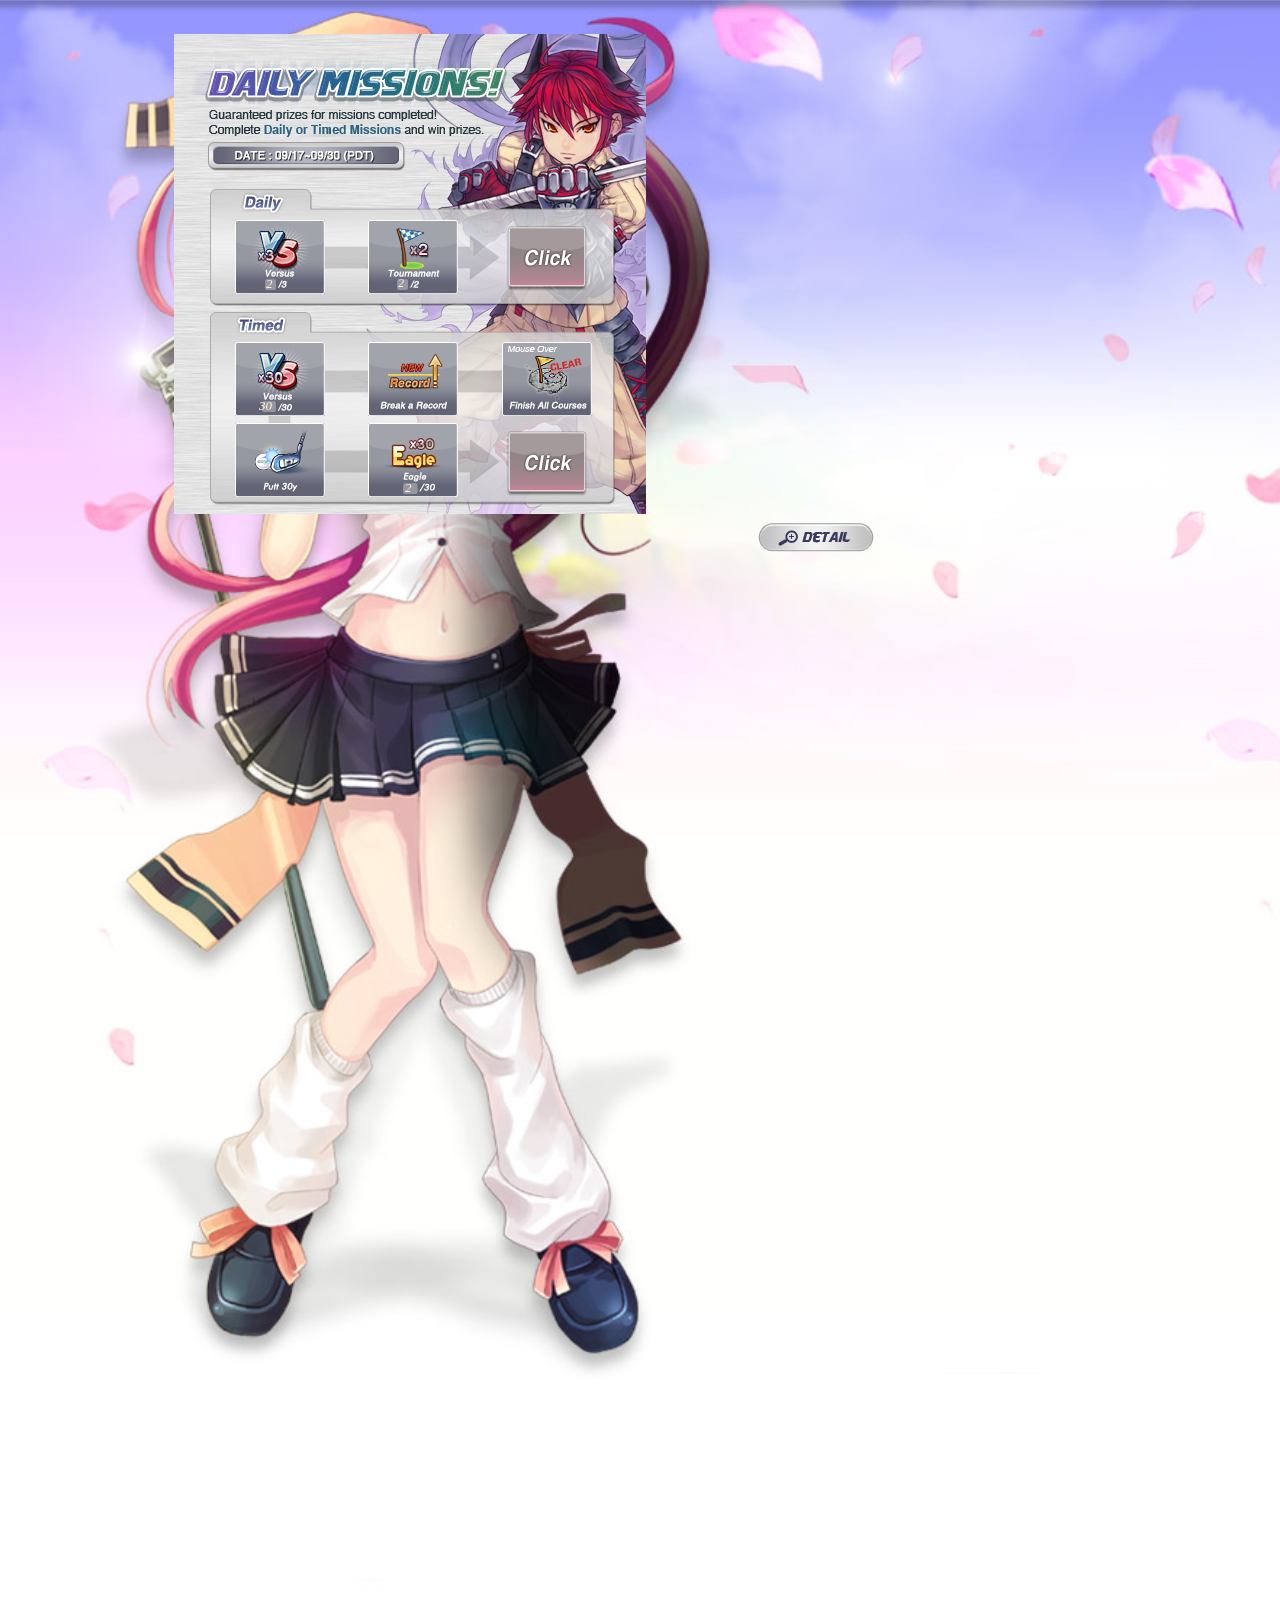
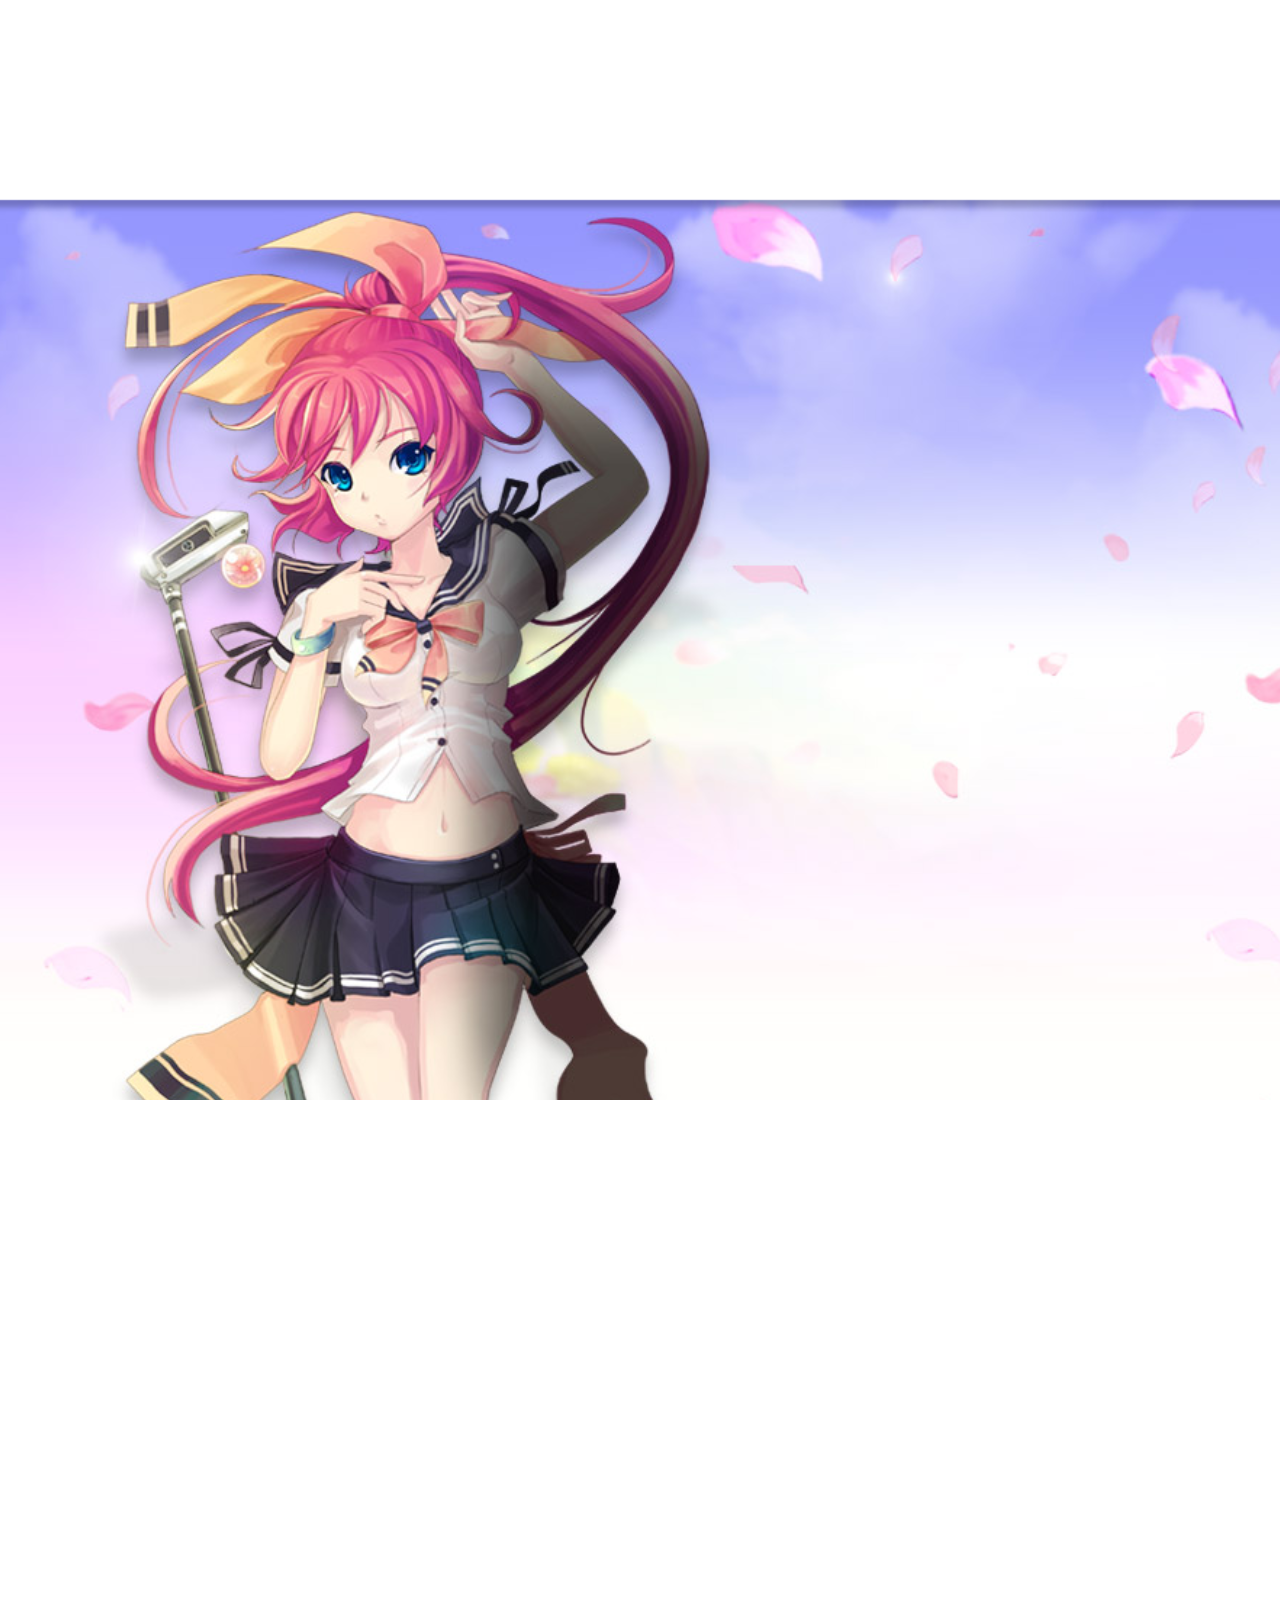
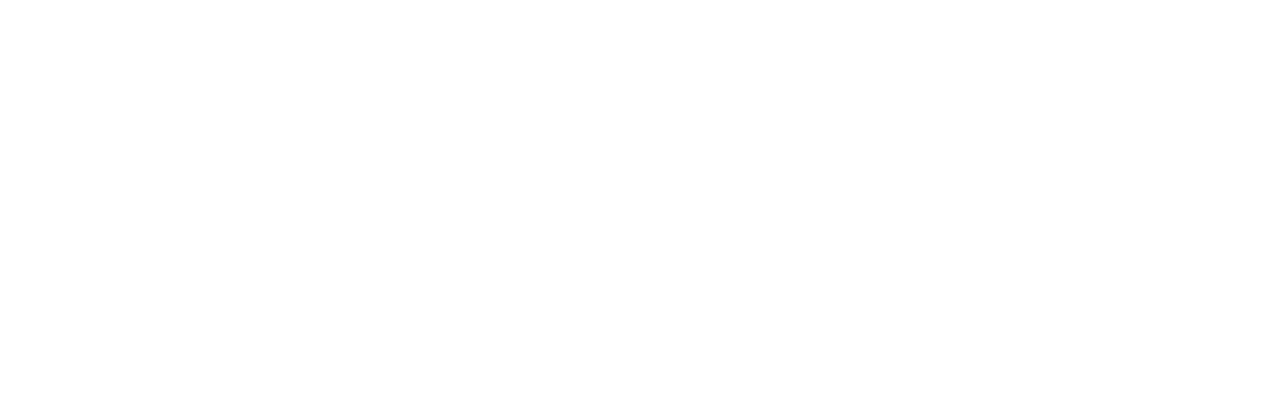
<file: MissionEvent/index.html>
<!-- Create By LuisMK -->
  <!-- Html work in pangya! -->
 <html lang="pt-br">
<head>
    <meta charset="UTF-8">
	    <meta name="viewport" http-equiv="X-UA-Compatible" content="IE=edge"> <!-- Adiciona responsividade -->
    <title>PangYa Daily Mission Event</title>
    <link href="./css/style.css" rel="stylesheet">
</head>
 
<body class="sky" style="background-image: url(./Imagens/bg_main.jpg);
    background-size: cover; background-position-x:-284px">  
        <div class="background-container">
            <img style="top: -16px; left: 534px;" src="./Imagens/missionevent_eventpage_01.png" alt="Image 1">
            <img style="top: -16px; left: 790px;" src="./Imagens/missionevent_eventpage_02.png">
            <img style="top: 240px; left: 534px;" src="./Imagens/missionevent_eventpage_03.png" alt="Image 3">
            <img style="top: 240px; left: 790px;" src="./Imagens/missionevent_eventpage_04.png" alt="Image 5">  
        </div>
        <div class="container">
            <div class="details">
			<button style="transform: scale(1);" onclick="showEvent(event)"></button> 
            </div>
			<div class="mission-confirm" style="left: 411px; top: 303px; position: fixed;">
             <button style="left: 95px; top: -77px;" onclick="alert('Ganhou um item!')"></button>
             <button style="left: 95px; top: 128px;" onclick="alert('Ganhou outro item!')"></button>
            </div>
		 <div class="mission-mark" style="">
                <img id="versus3" style="left: -167px; top: -134px; display: none;" src="./Imagens/missionevent_clear_mark.png"> 
				<img id="tourney2" style="left: -32px; top: -134px; display: none;" src="./Imagens/missionevent_clear_mark.png"> 
                <img id="versus30" style="left: -167px; top: -12px; display: none;" src="./Imagens/missionevent_clear_mark.png"> 
                <img id="newrecord" style="left: -33px; top: -8px; display: none;" src="./Imagens/missionevent_clear_mark.png"> 
                <img id="putt" style="left: -167px; top: 73px; display: none;" src="./Imagens/missionevent_clear_mark.png"> 
                <img id="eagles" style="left: -26px; top: 68px; display: none;" src="./Imagens/missionevent_clear_mark.png"> 
                <img id="allcourses" style="left: 102px; top: -12px; display: none;" src="./Imagens/missionevent_clear_mark.png"> 
            </div>
			 <div class="mission-mark-count" style="left: 398px; top: 276px; position: fixed;">
                <span id="versus-count" style="left: -132px; color: papayawhip; font-family: arial black; font-size: 13px; font-style: italic; position: absolute;">2
</span><span id="tourney-count" style="color: papayawhip; font-family: arial black; font-size: 12px; font-style: italic; position: absolute;">2
</span><span id="versus-count30" style="left: -139px; top: 122px; color: papayawhip; font-family: arial black; font-size: 13px; font-style: italic; position: absolute;">30
</span><span id="eagle-count" style="left: 7px; top: 204px; color: papayawhip; font-family: arial black; font-size: 13px; font-style: italic; position: absolute;">2
</span>
					 </div>
					 <div class="mission-info">
                <img id="missionCourse" style="left: 90px; top: -4px; display: none;" src="./Imagens/course_bg1.png"> 
                <img id="missionInfo" style="left: 96px; top: 28px; width: 130px; height: 94px; display: none; z-index: 10;" src="./Imagens/course_bg_c1.png"> 
                <span id="missionCompleted" style="display: none; z-index: 10;">20</span>
			</div>
        </div> 
		<!-- Contêiner para o evento -->
        <div class="event-container" id="eventContainer" onclick="containerClick(event)">
            <div class="event-content" onclick="eventContentClick(event)">
                <img src="./Imagens/missionevent_explanation.jpg"  style="transform: scale(1);" alt="Event Image">
            </div>
        </div>
	 <script>
        let isMissionInfoVisible = false; // Flag para controlar a visibilidade

        document.addEventListener('mousemove', function(event) {
            const missionList = document.getElementById('missionCourse');
            const missionInfo = document.getElementById('missionInfo');
            const missionCompleted = document.getElementById('missionCompleted');
            const xCoordinate = 548; // Coordenadas específicas
            const yCoordinate = 400;
            const offset = 50; // Tolerância para mostrar a imagem
            
            // Console para depuração

            // Verifica se o cursor está dentro do intervalo especificado
            if (!isMissionInfoVisible && 
                event.clientX >= (xCoordinate - offset) && 
                event.clientX <= (xCoordinate + offset) &&
                event.clientY >= (yCoordinate - offset) && 
                event.clientY <= (yCoordinate + offset)) { 
                    document.getElementById('allcourses').style.display='block';
                missionList.style.display = 'block'; // Mostra a imagem
                missionInfo.style.display = 'block'; // Mostra a imagem
                missionCompleted.style.display = 'block'; // Mostra a imagem
                isMissionInfoVisible = true; // Atualiza a flag
            } else if (isMissionInfoVisible && 
                       (event.clientX < (xCoordinate - offset) || 
                        event.clientX > (xCoordinate + offset) || 
                        event.clientY < (yCoordinate - offset) || 
                        event.clientY > (yCoordinate + offset))) {
                
                missionList.style.display = 'none'; // Esconde a imagem
                missionInfo.style.display = 'none'; // Esconde a imagem
                missionCompleted.style.display = 'none'; // Esconde a imagem
				  
                isMissionInfoVisible = false; // Atualiza a flag 
            }
        });
		function showEvent() {
     document.getElementById("eventContainer").style.display = "flex";
}

function closeEvent() {
    
    document.getElementById("eventContainer").style.display = "none";
}

// Evitar que o clique dentro do conteúdo do evento feche o evento
function eventContentClick(event) {
    event.cancelBubble = true;
}

function containerClick(event) {
    event = event || window.event;
    var target = event.srcElement || event.target;

    var eventContent = document.getElementsByClassName('event-content')[0];
    
    if (!eventContent.contains(target)) {
        closeEvent();
    }
}
    </script>
</body>
</html>
</file>
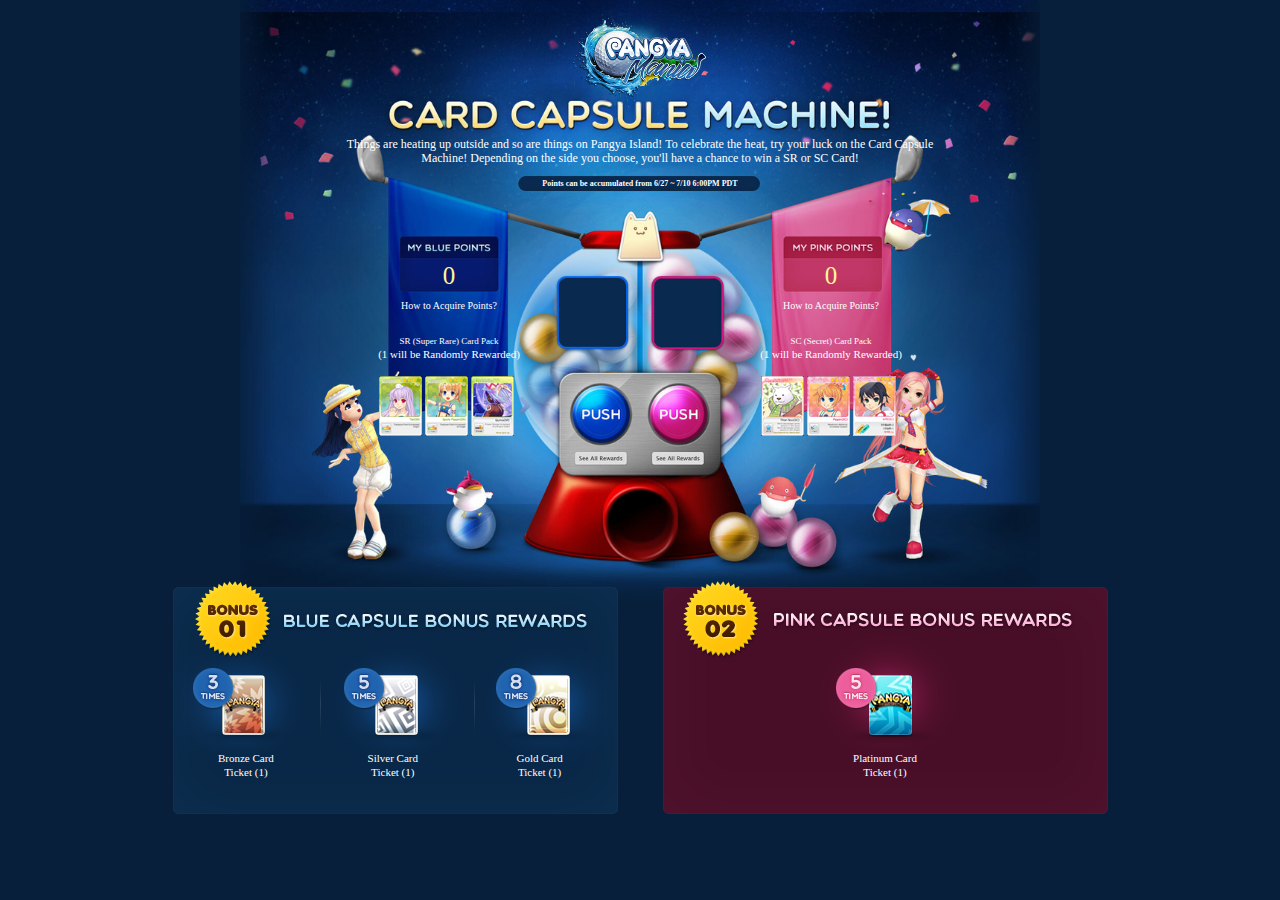
<file: CardCapsuleMachine/login2.html>
<!DOCTYPE html>
<html>
<head><meta http-equiv="Content-Type" content="text/html; charset=windows-1252"> 
<link rel="stylesheet" type="text/css" href="./css/banner-styles52e6.css">
<link rel="stylesheet" type="text/css" href="./css/iconochive8307.css">
<!-- End Wayback Rewrite JS Include -->
<script src="https://code.jquery.com/jquery-1.8.2.min.js"></script>  
<script type="text/javascript">
var disable_pink=true;
var disable_blue=true;
    $(document).ready(function () {
       // initializeEvent(77, success_callback, init_error);
    });
    
    function success_callback() {
        getMyPoints(setPoints, error_points);
    }
    
    function setPoints(points) {
        $('.b-points').text(points[1][0][0][1]);
        if (points[1][0][0][1] < 1) {
            disable_blue=true;
        } else {
            disable_blue=false;
        }
        $('.p-points').text(points[1][0][0][2]);
        if (points[1][0][0][2] < 15) {
            disable_pink=true;
        } else {
            disable_pink=false;
        }
        getItemRedeemStatus(setAvail, error_points);
    }
    
    function init_error() {
        openLoginLightbox();
    }
    function error_points() {
        openPointErrorLightbox();
    }
    function setAvail(param) {
        if (param[2][0] == "0") {
            $("#blue-history").html("<br><p style='color: #fff799; font-size: 17px; line-height: 23px;'>Sorry,<br>Out of Stock</p>");
        } else {
            $("#blue-history").html("<p style='color: #69b2fc; line-height: 18px;'>SR Card Win Rate</p><p style='font-size: 20px; line-height: 28px;'>1 <span style='color: #44505e;'>/ " + param[2][2] + "</span></p><br><p style='color: #69b2fc; line-height: 18px;'>SR Card Packs Left</p><p style='font-size: 20px; line-height: 28px;'>" + param[2][0] + " <span style='color: #44505e;'>/ 10</span></p>");
        }
        if (param[2][1] == "0") {
            $("#pink-history").html("<br><p style='color: #fff799; font-size: 17px; line-height: 23px;'>Sorry,<br>Out of Stock</p>");
        } else {
            $("#pink-history").html("<p style='color: #69b2fc; line-height: 18px;'>SC Card Win Rate</p><p style='font-size: 20px; line-height: 28px;'>1 <span style='color: #44505e;'>/ " + param[2][3] + "</span></p><br><p style='color: #69b2fc; line-height: 18px;'>SC Card Packs Left</p><p style='font-size: 20px; line-height: 28px;'>" + param[2][1] + " <span style='color: #44505e;'>/ 5</span></p>");
        }
    }
</script>
<link rel="stylesheet" href="./css/global-main-reset.css">
<style type="text/css">
body {background: url('./imgs/bg800x600.jpg') top center no-repeat #071f3b !important; font-family: Lucida Sans Unicode; font-size: 13px; color: white;}
#container {width: 980px; position: relative; margin: 0 auto;}
#sns-icons {float: right; font-size: 13px; margin-top: 20px;}
#sns-icons a {margin-right: 5px; float: left; color: white; text-decoration: none;}
#sns-icons a:hover {text-decoration: underline;}
#home-logo {position: absolute; left: 380px;}
#home-logo a {height: 140px; width: 170px; display: block;}
#title-subtext {
    width: 630px;
    text-align: center;
    margin: 10px auto;
    font-size: 12px;
    line-height: 14px;
}
#event-time {
    text-align: center;
    font-size: 8px;
    font-weight: 700;
}
#subtext {width: 66%; float: left; color: #466488; font-size: 12px; line-height: 17px;}
#subtext span {color: #00b3de;}
#blue-history {width: 125px; margin-left: 90px; float: left; height: 50px; text-align: center;}
#pink-history {width: 125px; margin-left: 59px; float: left; height: 50px; text-align: center;}
.left__sidebar {
    position: absolute;
    top: 263px;
    left: 176px;
}
.right__sidebar {
    position: absolute;
    top: 263px;
    right: 176px;
}
ul {list-style-type: disc;}
.lightbox ul {color: #00b3de;}
.points {color: #fff799; font-size: 25px; text-align: center;}
.sidebar {width: 246px; float: left;}
.content {float: left; width: 488px;}
.acquire-points {font-size: 10px; text-align: center;}
.acquire-points a {cursor: pointer;}
.slider-title {font-size: 9px; text-align: center;}
.slider-title span {
    font-size: 11px;
    max-width: 60%;
    display: block;
    margin: 3px auto;
    font-weight: 400;
}
.slider img {float: left; margin-left: 5px;}
.slider {width: 195px; margin: 0 auto;}
.bttn {background: url('./imgs/bttn.png') top center no-repeat; width: 161px; height: 39px; display: block; margin: 0 auto; padding-top: 15px; text-decoration: none; font-weight: bold; font-size: 20px; color: white; cursor: pointer; }
</style>
<script type="text/javascript">

var resizeLeft = 0;
var resizeTop = 0;

function openPointErrorLightbox() {
    $('body').prepend('<div class="lightbox" style="width: 599px; height: 344px; color: white; background: grey; border-radius: 10px; position: absolute; display: none;"><div style="position: relative; text-align: center; background: #092a4e; border-radius: 8px; margin: 10px; height: 324px;">' + 
    '<a class="close" style="float: right; cursor: pointer; margin: 20px;"><img src="./imgs/close.png" /></a>' +
    '<div style="clear: both;"></div><p style="font-size: 40px;">Sorry</p><br><br>' +
    '<p>We could not find your card capsule points.<br><br>Perhaps you don\'t have any points?<br><br>Try again later.<br><br>If this problem persists, please contact support.</p><br><br><br><br>' +
    '</div></div>');
    $('body').prepend('<div id="jquery-overlay" style="z-index: 999; position: absolute; opacity: 0; background-color: #000;"></div>');

    var arrPageSizes = ___getPageSize();
    resizeTop = ((document.documentElement && document.documentElement.scrollTop) || document.body.scrollTop) + ((window.innerHeight / 2) - 90);
    resizeLeft = (arrPageSizes[0] / 2 - 275);
    $('embed, object, select').css({ 'visibility' : 'hidden' });
    $('#jquery-overlay').css({
        width:              arrPageSizes[0],
        height:             arrPageSizes[1],
        display:            "block"
    }).fadeIn();
    $('.lightbox').css({
        opacity:            0,
        left:               resizeLeft + "px",
        top:                resizeTop + "px",
        "z-index":          1000,
    }).fadeIn();
    $('.lightbox').animate({
        opacity: 1.0
    }, 1000);
    $('#jquery-overlay').animate({
        opacity: 0.8
    }, 500);
    $('#jquery-overlay').click(function() {
        _finish();
    });
    $('.lightbox .close').click(function() {
        _finish();
    });
}

function openLoginLightbox() {
    $('body').prepend('<div class="lightbox" style="width: 599px; height: 344px; color: white; background: grey; border-radius: 10px; position: absolute; display: none;"><div style="position: relative; text-align: center; background: #092a4e; border-radius: 8px; margin: 10px; height: 324px;">' + 
    '<a class="close" style="float: right; cursor: pointer; margin: 20px;"><img src="./imgs/close.png" /></a>' +
    '<div style="clear: both;"></div><p style="font-size: 40px;">Sorry</p><br><br>' +
    '<p>You must log in to a Pangya account to participate!</p><br><br><br><br>' +
    '<a class="bttn" href="' + events.LoginPage + '">Login</a>' +
    '</div></div>');
    $('body').prepend('<div id="jquery-overlay" style="z-index: 999; position: absolute; opacity: 0; background-color: #000;"></div>');

    var arrPageSizes = ___getPageSize();
    resizeTop = ((document.documentElement && document.documentElement.scrollTop) || document.body.scrollTop) + ((window.innerHeight / 2) - 90);
    resizeLeft = (arrPageSizes[0] / 2 - 275);
    $('embed, object, select').css({ 'visibility' : 'hidden' });
    $('#jquery-overlay').css({
        width:              arrPageSizes[0],
        height:             arrPageSizes[1],
        display:            "block"
    }).fadeIn();
    $('.lightbox').css({
        opacity:            0,
        left:               resizeLeft + "px",
        top:                resizeTop + "px",
        "z-index":          1000,
    }).fadeIn();
    $('.lightbox').animate({
        opacity: 1.0
    }, 1000);
    $('#jquery-overlay').animate({
        opacity: 0.8
    }, 500);
    $('#jquery-overlay').click(function() {
        document.location= events.LoginPage;
    });
    $('.lightbox .close').click(function() {
        document.location= events.LoginPage;
    });
}

function openConfirmLightbox(point_amount, color_type) {
    if ((color_type == "P" && disable_pink) || (color_type=="B" && disable_blue)) {
        return;
    }
    $('body').prepend('<div class="lightbox" style="width: 599px; height: 344px; color: white; background: grey; border-radius: 10px; position: absolute; display: none;"><div style="position: relative; text-align: center; background: #092a4e; border-radius: 8px; margin: 10px; height: 324px;">' + 
    '<a class="close" style="float: right; cursor: pointer; margin: 20px;"><img src="./imgs/close.png" /></a>' +
    '<div style="clear: both;"></div><p style="font-size: 40px;">' + point_amount + ' Point Per Play</p><br><br>' +
    '<p>Will you proceed?</p><br><br><br><br>' +
    '<a class="bttn play" style="cursor: pointer;">OK</a>' +
    '</div></div>');
    $('body').prepend('<div id="jquery-overlay" style="z-index: 999; position: absolute; opacity: 0; background-color: #000;"></div>');

    var arrPageSizes = ___getPageSize();
    resizeTop = ((document.documentElement && document.documentElement.scrollTop) || document.body.scrollTop) + ((window.innerHeight / 2) - 90);
    resizeLeft = (arrPageSizes[0] / 2 - 275);
    $('embed, object, select').css({ 'visibility' : 'hidden' });
    $('#jquery-overlay').css({
        width:              arrPageSizes[0],
        height:             arrPageSizes[1],
        display:            "block"
    }).fadeIn();
    $('.lightbox').css({
        opacity:            0,
        left:               resizeLeft + "px",
        top:                resizeTop + "px",
        "z-index":          1000,
    }).fadeIn();
    $('.lightbox').animate({
        opacity: 1.0
    }, 1000);
    $('#jquery-overlay').animate({
        opacity: 0.8
    }, 500);
    $('#jquery-overlay').click(function() {
        _finish();
    });
    $('.lightbox .close').click(function() {
        _finish();
    });
    $('.lightbox .play').click(function() {
        _finish();
        setTimeout(function() { clickPush(color_type, openRewardLightbox, openPointErrorLightbox); }, 501);
    });
}

function openPrizesLightbox(pink) {
    if (pink) {
        $('body').prepend('<div class="lightbox" style="width: 799px; height: 544px; color: white; background: grey; border-radius: 10px; position: absolute; display: none;"><div style="position: relative; text-align: center; background: #480e27; border-radius: 8px; margin: 10px; height: 524px;">' + 
        '<a class="close" style="float: right; cursor: pointer; margin: 20px;"><img src="./imgs/close.png" /></a>' +
        '<div style="clear: both;"></div>' +
        '<div style="margin: 0 auto; background: url(\'./imgs/pink-rewards.png\') top center no-repeat; width: 715px; height: 343px;">' + 
        '<div style="height: 175px;"></div>' +
        '<div style="float: left; text-align: center; width: 25%;">500 Pang Pouch</div>' +
        '<div style="float: left; text-align: center; width: 25%;">1,000 Pang Pouch</div>' +
        '<div style="float: left; text-align: center; width: 25%;">Silent Stabilizer</div>' +
        '<div style="float: left; text-align: center; width: 25%;">Safe Silent</div><br>' +
        '<div style="height: 160px;"></div>' +
        '<div style="float: left; text-align: center; width: 25%;">Fairy\'s Tears</div>' +
        '<div style="float: left; text-align: center; width: 25%;">Wind Strength Boost</div>' +
        '<div style="float: left; text-align: center; width: 25%;">Auto Commander</div>' +
        '<div style="float: left; text-align: center; width: 25%;">SC Card Pack</div>' +
        '</div>' +
        '</div></div>');
    } else {
        $('body').prepend('<div class="lightbox" style="width: 799px; height: 544px; color: white; background: grey; border-radius: 10px; position: absolute; display: none;"><div style="position: relative; text-align: center; background: #092a4e; border-radius: 8px; margin: 10px; height: 524px;">' + 
        '<a class="close" style="float: right; cursor: pointer; margin: 20px;"><img src="./imgs/close.png" /></a>' +
        '<div style="clear: both;"></div>' +
        '<div style="margin: 0 auto; background: url(\'./imgs/blue-rewards.png\') top center no-repeat; width: 715px; height: 343px;">' + 
        '<div style="height: 175px;"></div>' +
        '<div style="float: left; text-align: center; width: 25%;">500 Pang Pouch</div>' +
        '<div style="float: left; text-align: center; width: 25%;">1,000 Pang Pouch</div>' +
        '<div style="float: left; text-align: center; width: 25%;">Silent Stabilizer</div>' +
        '<div style="float: left; text-align: center; width: 25%;">Safe Silent</div><br>' +
        '<div style="height: 160px;"></div>' +
        '<div style="float: left; text-align: center; width: 25%;">Fairy\'s Tears</div>' +
        '<div style="float: left; text-align: center; width: 25%;">Wind Strength Boost</div>' +
        '<div style="float: left; text-align: center; width: 25%;">Auto Commander</div>' +
        '<div style="float: left; text-align: center; width: 25%;">SR Card Pack</div>' +
        '</div>' +
        '</div></div>');
    }
    $('body').prepend('<div id="jquery-overlay" style="z-index: 999; position: absolute; opacity: 0; background-color: #000;"></div>');

    var arrPageSizes = ___getPageSize();
    resizeTop = ((document.documentElement && document.documentElement.scrollTop) || document.body.scrollTop) + ((window.innerHeight / 2) - 290);
    resizeLeft = (arrPageSizes[0] / 2 - 350);
    $('embed, object, select').css({ 'visibility' : 'hidden' });
    $('#jquery-overlay').css({
        width:              arrPageSizes[0],
        height:             arrPageSizes[1],
        display:            "block"
    }).fadeIn();
    $('.lightbox').css({
        opacity:            0,
        left:               resizeLeft + "px",
        top:                resizeTop + "px",
        "z-index":          1000,
    }).fadeIn();
    $('.lightbox').animate({
        opacity: 1.0
    }, 1000);
    $('#jquery-overlay').animate({
        opacity: 0.8
    }, 500);
    $('#jquery-overlay').click(function() {
        _finish();
    });
    $('.lightbox .close').click(function() {
        _finish();
    });
    $('.lightbox .play').click(function() {
    
    });
}

function openHowPointsLightbox() {
    $('body').prepend('<div class="lightbox" style="width: 799px; height: 544px; color: white; background: grey; border-radius: 10px; position: absolute; display: none;"><div style="position: relative; text-align: center; background: #092a4e; border-radius: 8px; margin: 10px; height: 524px;">' + 
    '<a class="close" style="float: right; cursor: pointer; margin: 20px;"><img src="./imgs/close.png" /></a>' +
    '<div style="clear: both;"></div><div style="text-align: left; margin-left: 15px;"><img src="./imgs/titles-points.png" alt="How to Acquire Points" /></div>' +
    '<p style="float: left; width: 345px; margin: 20px; text-align: left;">Log on each day to receive 2 points!</p>' +
    '<div style="float: left; width: 345px; margin: 20px; text-align: left;">1. Log in to the game and play 3 holes!<br><br>2. 1 Point will be given for every 3 Holes played.<br><br>' + 
    '<ul style="line-height: 20px; margin-left: 20px;">' +
        '<li>Up to 30 Points can be acquired per day.</li>' +
        '<li>Pink Points can only be accumulated until 7/10 6:00pm PDT</li>' +
        '<li>Pink Points can only be acquired through actual play.</li>' +
        '<li style="list-style-type: none; color: #395779; margin-left: 15px;">ex) If you play an 18 hole game an complete 3 holes, you will receive 1 point.</li>' +
        '<li>Points cannot be accumulated through Practice Mode, Pang Battle, and Approach Mode.</li>' +
    '</ul></div>' +
    '<div style="clear: both;"></div>' +
    '<br>' +
    '<a class="bttn play">OK</a>' +
    '</div></div>');
    $('body').prepend('<div id="jquery-overlay" style="z-index: 999; position: absolute; opacity: 0; background-color: #000;"></div>');

    var arrPageSizes = ___getPageSize();
    resizeTop = ((document.documentElement && document.documentElement.scrollTop) || document.body.scrollTop) + ((window.innerHeight / 2) - 350);
    resizeLeft = (arrPageSizes[0] / 2 - 400);
    $('embed, object, select').css({ 'visibility' : 'hidden' });
    $('#jquery-overlay').css({
        width:              arrPageSizes[0],
        height:             arrPageSizes[1],
        display:            "block"
    }).fadeIn();
    $('.lightbox').css({
        opacity:            0,
        left:               resizeLeft + "px",
        top:                resizeTop + "px",
        "z-index":          1000,
    }).fadeIn();
    $('.lightbox').animate({
        opacity: 1.0
    }, 1000);
    $('#jquery-overlay').animate({
        opacity: 0.8
    }, 500);
    $('#jquery-overlay').click(function() {
        _finish();
    });
    $('.lightbox .close').click(function() {
        _finish();
    });
    $('.lightbox .play').click(function() {
        _finish();
    });
}

function openRewardLightbox(reward_params) {
    getMyPoints(setPoints, error_points);
    console.log(reward_params[2]);
    
    var mode = "SR";
    var image_url = "";
    var description = "";
    var title = "";
    
    switch(reward_params[2][2]) {
        case "2080374787":
            image_url="../../../../../20161106203403/http_/pangya.gamerage.com/Events/20130627_CardaponeMachine/24.html";
            description = "Control slot +2<br>Spin slot +1<br>Distance -2y";
            title = "Nuri<br>(SR)";
            break;
        case "2080374790":
            image_url="../../../../../20161106203412/http_/pangya.gamerage.com/Events/20130627_CardaponeMachine/18.html";
            description = "Curve slot +3";
            title = "Hana<br>(SR)";
            break;
        case "2080374794":
            image_url="../../../../../20161106203409/http_/pangya.gamerage.com/Events/20130627_CardaponeMachine/25.html";
            description = "Spin slot +3";
            title = "Azer<br>(SR)";
            break;
        case "2080374798":
            image_url="../../../../../20161106203405/http_/pangya.gamerage.com/Events/20130627_CardaponeMachine/29.html";
            description = "Control slot +2<br>Power slot +1<br>Distance -2y";
            title = "Kooh<br>(SR)";
            break;
        case "2080374802":
            image_url="../../../../../20161106203410/http_/pangya.gamerage.com/Events/20130627_CardaponeMachine/20.html";
            description = "Accuracy slot +2<br>Curve slot +1";
            title = "Cecilia<br>(SR)";
            break;
        case "2080374806":
            image_url="../../../../../20161106203401/http_/pangya.gamerage.com/Events/20130627_CardaponeMachine/15.html";
            description = "Power slot +1<br>Accuracy slot +1";
            title = "Max<br>(SR)";
            break;
        case "2080374810":
            image_url="../../../../../20161106203402/http_/pangya.gamerage.com/Events/20130627_CardaponeMachine/22.html";
            description = "Accuracy slot +1<br>Curve slot +2";
            title = "Arin<br>(SR)";
            break;
        case "2080374814":
            image_url="../../../../../20161106203400/http_/pangya.gamerage.com/Events/20130627_CardaponeMachine/26.html";
            description = "Power slot +1<br>Spin slot +2";
            title = "Kaz<br>(SR)";
            break;
        case "2080374830":
            image_url="../../../../../20161106203401/http_/pangya.gamerage.com/Events/20130627_CardaponeMachine/16.html";
            description = "Spin slot +1<br>Curve slot +2";
            title = "Lucia<br>(SR)";
            break;
        case "2080374834":
            image_url="../../../../../20161106203403/http_/pangya.gamerage.com/Events/20130627_CardaponeMachine/13.html";
            description = "Control slot +2<br>Accuracy slot +1<br>Distance -2y";
            title = "Nell<br>(SR)";
            break;
        case "2084569090":
            image_url="../../../../../20161106203400/http_/pangya.gamerage.com/Events/20130627_CardaponeMachine/23.html";
            description = "Success rate<br>increases (high)";
            title = "Papel<br>(SR)";
            break;
        case "2084569094":
            image_url="../../../../../20161106203359/http_/pangya.gamerage.com/Events/20130627_CardaponeMachine/12.html";
            description = "Maximum distance<br>increases (high)";
            title = "Pippin<br>(SR)";
            break;
        case "2084569102":
            image_url="../../../../../20161106203411/http_/pangya.gamerage.com/Events/20130627_CardaponeMachine/19.html";
            description = "Bound Bonus (high)";
            title = "Dolfini<br>(SR)";
            break;
        case "2084569106":
            image_url="../../../../../20161106203403/http_/pangya.gamerage.com/Events/20130627_CardaponeMachine/17.html";
            description = "Powershot<br>maximum distance is<br>increased (high)";
            title = "Lolo<br>(SR)";
            break;
        case "2084569110":
            image_url="../../../../../20161106203409/http_/pangya.gamerage.com/Events/20130627_CardaponeMachine/27.html";
            description = "Power Gauge increased<br>at pangya (high)";
            title = "Quma<br>(SR)";
            break;
        case "2084569112":
            image_url="../../../../../20161106203406/http_/pangya.gamerage.com/Events/20130627_CardaponeMachine/21.html";
            description = "Impact zone<br>increased (low)";
            title = "Cadie<br>(SR)";
            break;
        case "2084569122":
            image_url="../../../../../20161106203404/http_/pangya.gamerage.com/Events/20130627_CardaponeMachine/10.html";
            description = "Treasure Point increased<br>(high)";
            title = "Tiki<br>(SR)";
            break;
        case "2084569123":
            image_url="../../../../../20161106203400/http_/pangya.gamerage.com/Events/20130627_CardaponeMachine/11.html";
            description = "Treasure Point increased<br>at Eagle";
            title = "Sporty Pippin<br>(SR)";
            break;
        case "2084569131":
            image_url="../../../../../20161106203401/http_/pangya.gamerage.com/Events/20130627_CardaponeMachine/14.html";
            description = "Starting Gauge is<br>increased (high)";
            title = "Mingti<br>(SR)";
            break;
        case "2088763426":
            image_url="../../../../../20161106203411/http_/pangya.gamerage.com/Events/20130627_CardaponeMachine/28.html";
            description = "EXP +25";
            title = "Essentials<br>(SR)";
            break;
        case "2080374786":
            image_url="../../../../../20161106203401/http_/pangya.gamerage.com/Events/20130627_CardaponeMachine/09.html";
            mode="SC";
            description = "Control slot +2<br>Spin slot +1<br>Distance -1y";
            title = "Nuri<br>(SC)";
            break;
        case "2080374791":
            image_url="../../../../../20161106203410/http_/pangya.gamerage.com/Events/20130627_CardaponeMachine/08.html";
            mode="SC";
            description = "Curve slot +4<br>Control slot +1";
            title = "Hana<br>(SC)";
            break;
        case "2080374795":
            image_url="../../../../../20161106203411/http_/pangya.gamerage.com/Events/20130627_CardaponeMachine/06.html";
            mode="SC";
            description = "Spin slot +3<br>Control slot +1";
            title = "Azer<br>(SC)";
            break;
        case "2080374831":
            image_url="../../../../../20161106203404/http_/pangya.gamerage.com/Events/20130627_CardaponeMachine/04.html";
            mode="SC";
            description = "Spin slot +1<br>Curve slot +3";
            title = "Lucia<br>(SC)";
            break;
        case "2080374835":
            image_url="../../../../../20161106203401/http_/pangya.gamerage.com/Events/20130627_CardaponeMachine/02.html";
            mode="SC";
            description = "Control slot +2<br>Accuracy slot +1<br>Distance -1y";
            title = "Nell<br>(SC)";
            break;
        case "2084569095":
            image_url="../../../../../20161106203359/http_/pangya.gamerage.com/Events/20130627_CardaponeMachine/01.html";
            mode="SC";
            description = "Maximum distance<br>increases (super)";
            title = "Pippin<br>(SC)";
            break;
        case "2084569098":
            image_url="../../../../../20161106203406/http_/pangya.gamerage.com/Events/20130627_CardaponeMachine/07.html";
            mode="SC";
            description = "Wind decreases when<br>wind is 1-5(low)<br>Wind decreases when<br>wind is 6-9(high)";
            title = "Titan Boo<br>(SC)";
            break;
        case "2084569113":
            image_url="../../../../../20161106203409/http_/pangya.gamerage.com/Events/20130627_CardaponeMachine/05.html";
            mode="SC";
            description = "Impact zone<br>increased (mid)";
            title = "Cadie<br>(SC)";
            break;
        case "2084569132":
            image_url="../../../../../20161106203411/http_/pangya.gamerage.com/Events/20130627_CardaponeMachine/03.html";
            mode="SC";
            description = "Starting Gauge is<br>increased (super)";
            title = "Mingti<br>(SC)";
            break;
        case "2092957697":
            image_url="../../../../../20161106203411/http_/pangya.gamerage.com/Events/20130627_CardaponeMachine/30.html";
            mode="B";
            title = "Gold Card<br>Ticket<br>";
            break;
        case "2092957698":
            image_url="../../../../../20161106203401/http_/pangya.gamerage.com/Events/20130627_CardaponeMachine/32.html";
            mode="B";
            title = "Silver Card<br>Ticket<br>";
            break;
        case "2092957699":
            image_url="../../../../../20161106203402/http_/pangya.gamerage.com/Events/20130627_CardaponeMachine/31.html";
            mode="B";
            title = "Bronze Card<br>Ticket<br>";
            break;
        case "2092957702":
            image_url="../../../../../20161106203358/http_/pangya.gamerage.com/Events/20130627_CardaponeMachine/33.html";
            mode="P";
            title = "Platinum Card<br>Ticket<br>";
            break;
        case "436207632":
            image_url="../../../../../20161106203404/http_/pangya.gamerage.com/Events/20130627_CardaponeMachine/34.html";
            mode=reward_params[2][1];
            title = "500 Pang<br>Pouch";
            break;
        case "436208031":
            image_url="../../../../../20161106203402/http_/pangya.gamerage.com/Events/20130627_CardaponeMachine/39.html";
            mode=reward_params[2][1];
            title = "Auto Commander";
            break;
        case "402653231":
            image_url="../../../../../20161106203402/http_/pangya.gamerage.com/Events/20130627_CardaponeMachine/38.html";
            mode=reward_params[2][1];
            title = "Wind Strength Boost";
            break;
        case "402653228":
            image_url="../../../../../20161106203400/http_/pangya.gamerage.com/Events/20130627_CardaponeMachine/35.html";
            mode=reward_params[2][1];
            title = "Silent Nerve Stabilizer";
            break;
        case "402653229":
            image_url="../../../../../20161106203400/http_/pangya.gamerage.com/Events/20130627_CardaponeMachine/36.html";
            mode=reward_params[2][1];
            title = "Safe Silent";
            break;
        case "436207926":
            image_url="../../../../../20161106203409/http_/pangya.gamerage.com/Events/20130627_CardaponeMachine/37.html";
            mode=reward_params[2][1];
            title = "Fairy's Tears";
            break;
    }
    
    if (mode == "SR") {
        $('body').prepend('<div class="lightbox" style="width: 799px; height: 644px; color: white; background: url(\'./imgs/sr-bg.png\') top center no-repeat; border-radius: 10px; position: absolute; display: none;">' + 
        '<a class="close" style="float: right; cursor: pointer; margin: 120px 150px 0 0;"><img src="./imgs/close.png" /></a>' +
        '<div style="clear: both;"></div><br>' +
        '<div style="position: absolute; margin-left: 59%; color: #777; line-height: 20px; text-align: center;"><span style="color: black; font-size: 25px;">' + title + '</span><br>' + description + '</div>' +
        '<div style="text-align: center;"><img style="margin-left: 30px;" src="./imgs/cards/' + image_url + '" /></div><br>' +
        '<a class="close" style="width: 70px; height: 40px; display: block; margin: 0 49%; cursor: pointer;"></a>' +
        '</div>');
    } else if (mode == "SC") {
        $('body').prepend('<div class="lightbox" style="width: 799px; height: 644px; color: white; background: url(\'./imgs/sc-bg.png\') top center no-repeat; border-radius: 10px; position: absolute; display: none;">' + 
        '<a class="close" style="float: right; cursor: pointer; margin: 120px 150px 0 0;"><img src="./imgs/close.png" /></a>' +
        '<div style="clear: both;"></div><br>' +
        '<div style="position: absolute; margin-left: 59%; color: #777; line-height: 20px; text-align: center;"><span style="color: black; font-size: 25px;">' + title + '</span><br>' + description + '</div>' +
        '<div style="text-align: center;"><img style="margin-left: 30px;" src="./imgs/cards/' + image_url + '" /></div><br>' +
        '<a class="close" style="width: 70px; height: 40px; display: block; margin: 0 49%; cursor: pointer;"></a>' +
        '</div>');
    } else if (mode == "B") {
        $('body').prepend('<div class="lightbox" style="width: 799px; height: 644px; color: white; background: url(\'./imgs/blue-bg.png\') top center no-repeat; border-radius: 10px; position: absolute; display: none;">' + 
        '<a class="close" style="float: right; cursor: pointer; margin: 120px 150px 0 0;"><img src="./imgs/close.png" /></a>' +
        '<div style="clear: both;"></div>' + 
        '<p style="font-size: 24px; color: #056ccc; text-align: center; margin-left: 30px;">' + title + '</p>' +
        '<br>' +
        '<div style="text-align: center;"><img style="margin-left: 30px;" src="./imgs/cards/' + image_url + '" /></div><br>' +
        '<a class="close" style="width: 70px; height: 40px; display: block; margin: 0 49%; cursor: pointer;"></a>' +
        '</div>');
    } else if (mode == "P") {
        $('body').prepend('<div class="lightbox" style="width: 799px; height: 644px; color: white; background: url(\'./imgs/pink-bg.png\') top center no-repeat; border-radius: 10px; position: absolute; display: none;">' + 
        '<a class="close" style="float: right; cursor: pointer; margin: 120px 150px 0 0;"><img src="./imgs/close.png" /></a>' +
        '<div style="clear: both;"></div>' +
        '<p style="font-size: 24px; color: #ca2084; text-align: center; margin-left: 30px;">' + title + '</p>' +
        '<br>' +
        '<div style="text-align: center;"><img style="margin-left: 30px;" src="./imgs/cards/' + image_url + '" /></div><br>' +
        '<a class="close" style="width: 70px; height: 40px; display: block; margin: 0 49%; cursor: pointer;"></a>' +
        '</div>');
    }
    $('body').prepend('<div id="jquery-overlay" style="z-index: 999; position: absolute; opacity: 0; background-color: #000;"></div>');

    var arrPageSizes = ___getPageSize();
    resizeTop = ((document.documentElement && document.documentElement.scrollTop) || document.body.scrollTop) + ((window.innerHeight / 2) - 240);
    resizeLeft = (arrPageSizes[0] / 2 - 400);
    $('embed, object, select').css({ 'visibility' : 'hidden' });
    $('#jquery-overlay').css({
        width:              arrPageSizes[0],
        height:             arrPageSizes[1],
        display:            "block"
    }).fadeIn();
    $('.lightbox').css({
        opacity:            0,
        left:               resizeLeft + "px",
        top:                resizeTop + "px",
        "z-index":          1000,
    }).fadeIn();
    $('.lightbox').animate({
        opacity: 1.0
    }, 1000);
    $('#jquery-overlay').animate({
        opacity: 0.8
    }, 500);
    $('#jquery-overlay').click(function() {
        _finish();
    });
    $('.lightbox .close').click(function() {
        _finish();
    });
}

$(window).resize(function() {
    // Get page sizes
    var arrPageSizes = ___getPageSize();
    // Style overlay and show it
    $('#jquery-overlay').css({
        width:      arrPageSizes[0],
        height:     arrPageSizes[1]
    });
    $('.lightbox').css({
        left:       resizeLeft,
        top:        resizeTop
    });
});
function _finish() {
    $('.lightbox').animate({
        opacity: 0
    }, 500);
    $('#jquery-overlay').animate({
        opacity: 0
    }, 500, function() { $('#jquery-overlay').remove(); $('.lightbox').remove();});
    // Show some elements to avoid conflict with overlay in IE. These elements appear above the overlay.
    $('embed, object, select').css({ 'visibility' : 'visible' });
}

function ___getPageSize() {
    var xScroll, yScroll;
    if (window.innerHeight && window.scrollMaxY) {
        xScroll = window.innerWidth + window.scrollMaxX;
        yScroll = window.innerHeight + window.scrollMaxY;
    } else if (document.body.scrollHeight > document.body.offsetHeight){ // all but Explorer Mac
        xScroll = document.body.scrollWidth;
        yScroll = document.body.scrollHeight;
    } else { // Explorer Mac...would also work in Explorer 6 Strict, Mozilla and Safari
        xScroll = document.body.offsetWidth;
        yScroll = document.body.offsetHeight;
    }
    var windowWidth, windowHeight;
    if (self.innerHeight) { // all except Explorer
        if(document.documentElement.clientWidth){
            windowWidth = document.documentElement.clientWidth; 
        } else {
            windowWidth = self.innerWidth;
        }
        windowHeight = self.innerHeight;
    } else if (document.documentElement && document.documentElement.clientHeight) { // Explorer 6 Strict Mode
        windowWidth = document.documentElement.clientWidth;
        windowHeight = document.documentElement.clientHeight;
    } else if (document.body) { // other Explorers
        windowWidth = document.body.clientWidth;
        windowHeight = document.body.clientHeight;
    }
    // for small pages with total height less then height of the viewport
    if(yScroll < windowHeight){
        pageHeight = windowHeight;
    } else { 
        pageHeight = yScroll;
    }
    // for small pages with total width less then width of the viewport
    if(xScroll < windowWidth){
        pageWidth = xScroll;
    } else {
        pageWidth = windowWidth;
    }
    arrayPageSize = new Array(pageWidth,pageHeight,windowWidth,windowHeight);
    return arrayPageSize;
}
</script>
</head>
<body> 
<div id="container">  
<div style="height: 127px;clear: both;margin-top: 0;"></div>
<p id="title-subtext">Things are heating up outside and so are things on Pangya Island! To celebrate the heat, try your luck on the Card Capsule Machine! Depending on the side you choose, you'll have a chance to win a SR or SC Card!</p>
<div style="height: 5px;"></div>
<p id="event-time">Points can be accumulated from 6/27 ~ 7/10 6:00PM PDT</p>

<div style="height: 150px;"></div>
<div class="sidebar left__sidebar">
    <p class="points b-points">0</p><br>
    <p class="acquire-points"><a onclick="openHowPointsLightbox()">How to Acquire Points?</a></p><br><br>
    <p class="slider-title">SR (Super Rare) Card Pack<br><span>(1 will be Randomly Rewarded)</span></p><br>
    
    
    <script type="text/javascript">
    function next(color_ty) {
        if (color_ty == 1) {
            if ($('#slider2 div').css("background-position") != "-276px 0px") {
                var bgPos = $('#slider2 div').css("background-position").split(' ')[0];
                $('#slider2 div').css("background-position", (parseInt(bgPos,10) - 138) + "px 0px");
                $('.s2-prev').css("visibility", "");
            }
            if ($('#slider2 div').css("background-position") == "-276px 0px") {
                $('.s2-next').css("visibility", "hidden");
            }
        } else {
            if ($('#slider1 div').css("background-position") != "-828px 0px") {
                var bgPos = $('#slider1 div').css("background-position").split(' ')[0];
                $('#slider1 div').css("background-position", (parseInt(bgPos,10) - 138) + "px 0px");
                $('.s1-prev').css("visibility", "");
            }
            if ($('#slider1 div').css("background-position") == "-828px 0px") {
                $('.s1-next').css("visibility", "hidden");
            }
        }
    }
    function prev(color_ty) {
        if (color_ty == 1) {
            if ($('#slider2 div').css("background-position") != "0px 0px") {
                var bgPos = $('#slider2 div').css("background-position").split(' ')[0];
                $('#slider2 div').css("background-position", (parseInt(bgPos,10) + 138) + "px 0px");
                $('.s2-next').css("visibility", "");
            }
            if ($('#slider2 div').css("background-position") == "0px 0px") {
                $('.s2-prev').css("visibility", "hidden");
            }
        } else {
            if ($('#slider1 div').css("background-position") != "0px 0px") {
                var bgPos = $('#slider1 div').css("background-position").split(' ')[0];
                $('#slider1 div').css("background-position", (parseInt(bgPos,10) + 138) + "px 0px");
                $('.s1-next').css("visibility", "");
            }
            if ($('#slider1 div').css("background-position") == "0px 0px") {
                $('.s1-prev').css("visibility", "hidden");
            }
        }
    }
    </script>
    
    <div id="slider1" class="slider">
    <a class="s1-prev" style="cursor: pointer; visibility: hidden;" onclick="prev(0)"><img style="padding: 21px 5px;" src="./imgs/left-arrow.png" alt="Left Arrow"></a>
    <div style="width: 135px; background: url(&#39;./imgs/sr-slider.png&#39;) 0px 0px no-repeat; height: 60px; float: left;"></div>
    <a class="s1-next" style="cursor: pointer;" onclick="next(0)"><img style="padding: 21px 0;" src="./imgs/right-arrow.png" alt="Right Arrow"></a>
    </div>
</div>

<div class="content">
<div style="height: 40px;"></div>
<div style="height: 190px;">
    <div id="blue-history"></div>
    <div id="pink-history"></div>
</div>
<div style="height: 60px;position: absolute;top: 384px;left: 50%;transform: translateX(-50%);max-width: 15%;z-index:999;">
    <a style="width: 70px;float: left;height: 60px;display: block;cursor: pointer;" onclick="openConfirmLightbox(1, &#39;B&#39;)"></a>
    <a style="width: 70px;float: left;height: 60px;display: block;cursor: pointer;" onclick="openConfirmLightbox(15, &#39;P&#39;)"></a>
</div><br>
<div style="width: 130px;height: 16px;position: absolute;top: 450px;left: 50%;transform: translateX(-50%);max-width: 13%;z-index:999;">
    <a style="width: 50px;float: left;height: 16px;display: block;cursor: pointer;" onclick="openPrizesLightbox(false)"></a>
    <a style="width: 50px;float: left;height: 16px;display: block;cursor: pointer;margin-left: 27px;" onclick="openPrizesLightbox(true)"></a>
</div>
</div>

<div class="sidebar right__sidebar">
    <p class="points p-points">0</p><br>
    <p class="acquire-points"><a onclick="openHowPointsLightbox()">How to Acquire Points?</a></p><br><br>
    <p class="slider-title">SC (Secret) Card Pack<br><span>(1 will be Randomly Rewarded)</span></p><br>
    
    <div id="slider2" class="slider">
    <a class="s2-prev" style="cursor: pointer; visibility: hidden;" onclick="prev(1)"><img style="padding: 21px 5px;" src="./imgs/left-arrow-pink.png" alt="Left Arrow"></a>
    <div style="width: 135px; background: url(&#39;./imgs/sc-slider.png') 0px 0px no-repeat; height: 60px; float: left;"></div>
    <a class="s2-next" style="cursor: pointer;" onclick="next(1)"><img style="padding: 21px 0;" src="./imgs/right-arrow-pink.png" alt="Right Arrow"></a>
    </div>
</div>

<div style="clear: both;"></div>
<div></div>

<div style="float: left; width: 50%;"><div style="margin: 0 auto; width: 445px; height: 63px; padding-top: 170px; background: url('./imgs/blue.png') top center no-repeat;">
    <div style="float: left; width: 33%; text-align: center; line-height: 14px; font-size: 11px;">Bronze Card<br>Ticket (1)</div>
    <div style="float: left; width: 33%; text-align: center; line-height: 14px; font-size: 11px;">Silver Card<br>Ticket (1)</div>
    <div style="float: left; width: 33%; text-align: center; line-height: 14px; font-size: 11px;">Gold Card<br>Ticket (1)</div>
</div></div>

<div style="float: left; width: 50%;"><div style="margin: 0 auto; width: 445px; height: 63px; padding-top: 170px; background: url('./imgs/pink.png') top center no-repeat; text-align: center; line-height: 14px; font-size: 11px;">Platinum Card<br>Ticket (1)
</div></div> 
<div style="clear: both;"></div>
<br>
</div>
</body>
</html>
</file>
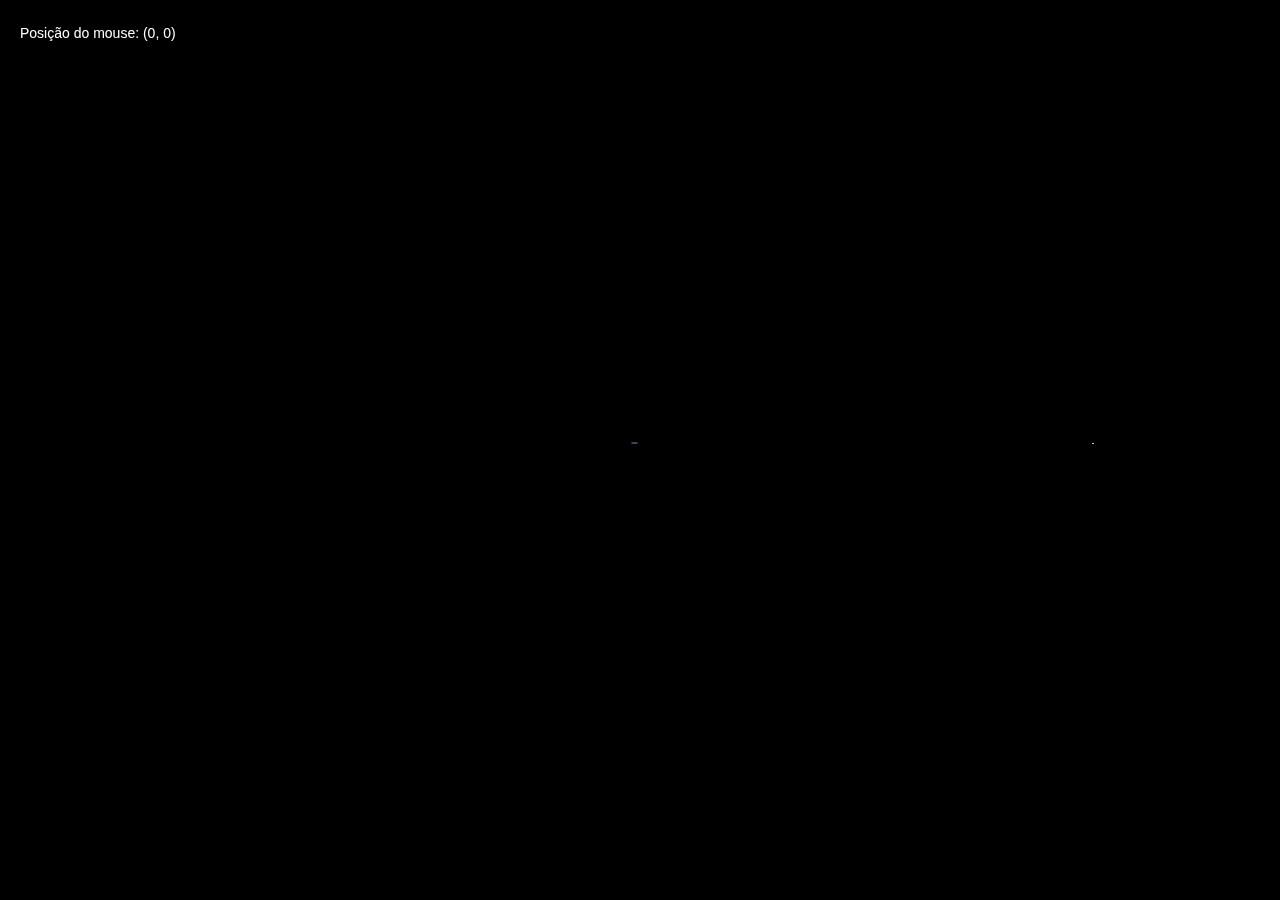
<file: MissionEvent/DetailsEvent.html>
<!DOCTYPE html>
<html lang="pt-br">
<head>
    <meta charset="UTF-8">
    <title>PangYa World Tour Event Details</title>
    <meta http-equiv="X-UA-Compatible" content="IE=edge">
    <!-- Vendor CSS -->
    <link href="./include/bootstrap.css" rel="stylesheet">
    <link href="./include/simple-line-icons.css" rel="stylesheet">
    <link href="./include/magnific-popup.css" rel="stylesheet">
    <link href="./include/slick.css" rel="stylesheet">
    <!-- REVEAL ADD-ON FILES -->
    <link rel="stylesheet" href="./include/revolution.addon.revealer.css" type="text/css" media="all">
    <link rel="stylesheet" href="./include/revolution.addon.revealer.preloaders.css" type="text/css" media="all">
    <link rel="stylesheet" href="./include/typewriter.css" type="text/css" media="all">
    <!-- Template CSS-->
    <link href="./include/style-esports.css" rel="stylesheet">
    <style>
        body, html {
            margin: 0;
            padding: 0;
            height: 100%;
            width: 100%;
            display: flex;
            justify-content: center;
            align-items: center;
            overflow: hidden;
            background: #000;
        }

        .background-container {
            position: absolute;
            top: 0;
            left: 460px;
            height: 100%;
            width: 37.5%;
        }

        .background-container img {
            position: absolute;
        }

        .img1 { top: 3px; left: 534px; }
        .img2 { bottom: 85px; left: 534px; }
        .img3 { top: 3px; left: 1046px; }
        .img4 { top: 3px; left: 790px; }
        .img5 { bottom: 340px; left: 1298px; }
        .img6 { bottom: 14.2%; left: 790px; }
        .img7 { bottom: 14.2%; left: 1046px; }
        .img8 { bottom: 85px; left: 1302px; }
        .img9 { bottom: 2px; left: 534px; }
        .img10 { bottom: 2px; left: 790px; }
        .img11 { bottom: 2px; left: 1046px; }
        .img12 { bottom: 2px; left: 1302px; }
        .img13 { bottom: 2px; left: 1086px; }
        .img13 { bottom: 2px; left: 1096px; }
        .img_close { top: 3px; left: 1276px; }
        .img_info { top: 3px; left: 1216px; }

        .container {
            width: 800px;
            height: 600px;
            position: relative;
            z-index: 1; /* Coloca o contêiner na frente das imagens de fundo */
            display: flex;
            justify-content: center;
            align-items: center;
        }

        .image1, .image2, .image3, .image_progress, .textposition {
            position: absolute;
        }

        .image1 { top: 0; left: 0; }
        .image2 { top: 209.6px; left: 95px; }
        .image3 { top: 64.6px; left: 0; }
        .image_progress { top: 407.5px; left: 321px; width: 0; height: 122px; }
        .textposition { top: 134.6px; left: 210px; word-wrap: break-word; color: #ffffff; }

        .img { max-width: 100%; }
		#mousePosition {
      position: fixed;
    top: 10px;
    left: 10px;
    padding: 10px;
    background-color: rgba(0, 0, 0, 0.7);
    color: #fff;
    border-radius: 5px;
     pointer-events: none; /* Para que o div não interfira com os eventos do mouse */
}
    </style>
</head>
<body data-template="template-esports" class="sky" style="display: flex; justify-content: center;">
<script>
document.addEventListener('mousemove', function(event) {
    var mousePositionDiv = document.getElementById('mousePosition'); 
    var x = event.clientX + 109; // Adiciona um offset de 10 pixels à esquerda
    var y = event.clientY + 70; // Adiciona um offset de 10 pixels ao topo

    mousePositionDiv.style.left = x + 'px';
    mousePositionDiv.style.top = y + 'px';
    mousePositionDiv.textContent = 'Posição do mouse: (' + x + ', ' + y + ')';
});
</script>
<div class="row">

    <div class="col-md-1"></div>
    <div class="col-md-8">
        <!-- Team Standings -->
        <div class="card card--has-table">
            <div class="card__content">
                <div class="table-responsive">
                    <div class="parent">
					    <div class="background-container" >
                           <img class="img image1" src="./include/main_jp_select_map.jpg">
						       <div id="mousePosition">Posição do mouse: (0, 0)</div>
                    </div>
</div>
                    </div>
                </div>
            </div>
        </div>
        <!-- Team Standings / End -->
    </div>

</div> 
</body>
</html>
</file>
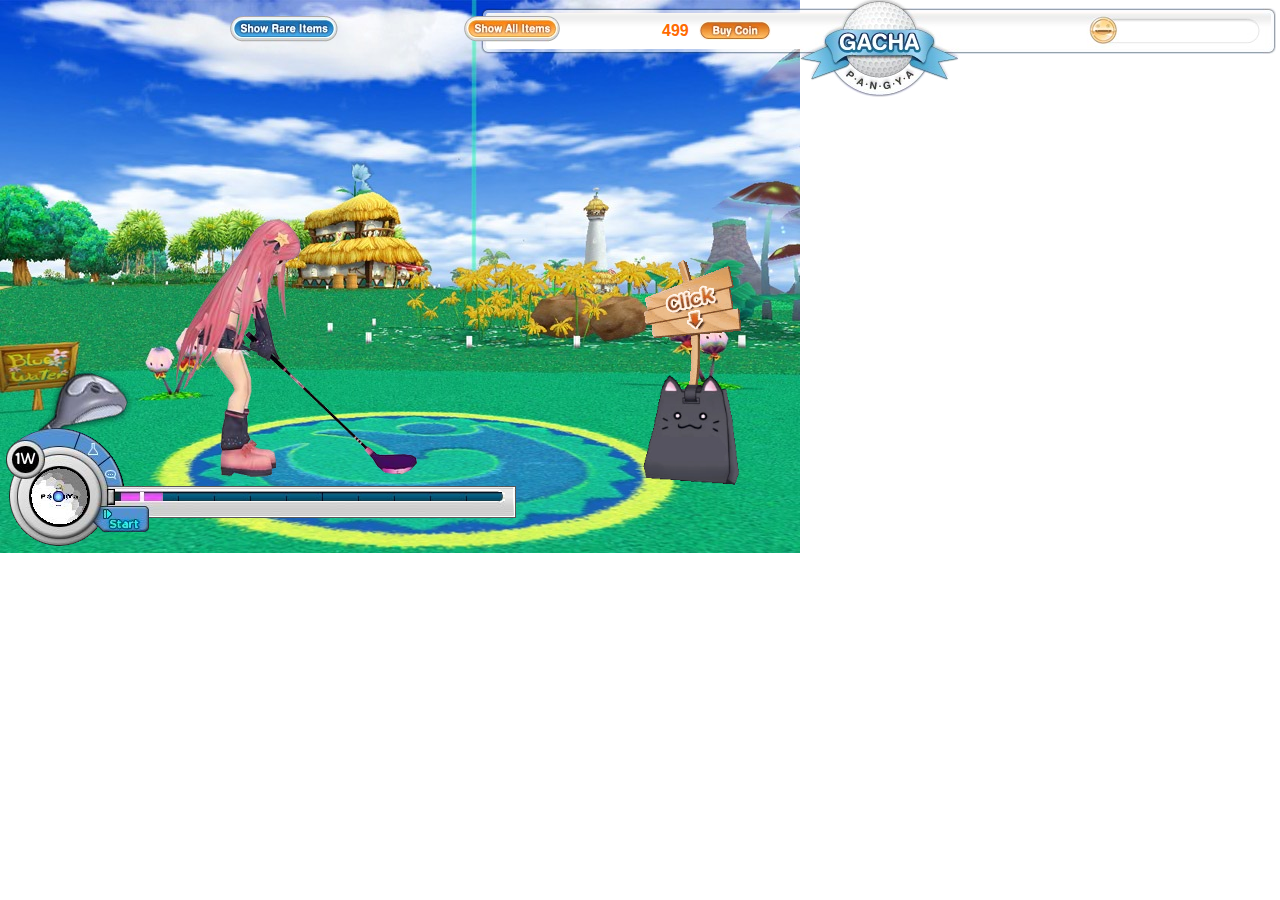
<file: ProjetoGacha/gacha_play.html>
<!DOCTYPE html>
       <html lang="pt-br">
       <head>
       <meta charset="UTF-8">
       <meta http-equiv="X-UA-Compatible" content="IE=edge">
  <title>GACHA</title>
  <style>
   /* nao mexa nisso por favor, copie, porem não mexa nisso! */

    body {
      margin: 0;
      padding: 0;
      font-family: Arial, sans-serif;
      font-style: normal;
      font-weight: bold;
    }

   .container {
    text-align: center; 
    
      width: 800px;
      height: 553px;
}

   .painel-header-show-item {
           text-align: center;
    }

    .painel-header-show-item .raro img {
        position: absolute;
    top: 35px;
        display: none;
            left: 9px;
    }

    .painel-header-show-item .normal img {
        position: absolute;
    top: 35px;
    left:469px;
        display: none;
     }
    
    .painel-header-button {}

    .painel-header-button button {
      border: none;
      background: none;
      cursor: pointer;
      transition: transform 0.3s;
    }

    .painel-header-button button:hover {
      transform: scale(1.05);
    }

    .painel-header-button .btnRaro:hover img {
      content: url('./images/Buttons/btnShowItemR_o.png');
    }

    .painel-header-button .btnNormal:hover img {
      content: url('./images/Buttons/btnShowItem_o.png');
    }

    .painel-header-button .btnBuy:hover img {
      content: url('./images/Buttons/sBtnBuyCoin_o.png');
    }

    .coin-count {
      color: #ff6a00;
    }

    .character, .golf-club {
      position: absolute;
      bottom: 0;
      left: 25%;
      transform: translateX(-50%);
    }
  /* gacha_play.html (75, 17) */
.painel-items {
    display: flex;
    overflow-x: auto;
    white-space: nowrap;
    position: absolute;
    top: -2px;
    left: -4px;
}


/* gacha_play.html (83, 22) */
.painel-items .item {
     display: flex;
    margin-right: -29px;
    width: 65px;
    height: 65px;
    vertical-align: auto;
 }


.painel-items .item:last-child {
    margin-right: 0; /* Remove o espaçamento do último item */
}

.painel-items .item img {
    max-width: 100%;
    max-height: 100%;
}

    .game {}

    .game img {
      position: absolute;
    }
/* gacha_play.html (113, 12) */
img#click {
    top: 255px;
    left: 639px;
    z-index: 999;
}

    img#caddie {
      top: 340px;
      left: 603px;
      width: 166px;
      z-index: 999;
    }
    
img#get-img-left {
    position: absolute;
    top: -17px;
    display: block;
    left: 2px;
    widows: ;
    width: ;
    width: 79px;
}
 
span#get-item-left {
    position: absolute;
    top: 42px;
    display: block;
    left: 14px;
    font-size: 12px;
}
 
     img#comet {
    top: 448px;
      left: 646px;
      z-index: 990;
    } 
img#power-bar {
    top: 365px;
    left: 1px;
    z-index: 999;
}

 
/* Imagem com fundo específico */
img#impact {
  left: 103px;
  top: 509px;
         z-index: 1000;
         display:none;
}
 

/* Imagem com fundo 341 */
img#current-bar {
  left: 163px;
  top: 492px;
         z-index: 1000;
}

/* Imagem com fundo 343 */
img#scroll-bar {
  left: 107px;
  top: 489px;
         z-index: 1000;
}

img#form_play {
    position: absolute;
    top: 0px;
    right: 1px;
}


.game button {
    margin-bottom: -210px;
    margin-left: 492px;
    cursor: pointer;
    border: none;
    background: none;
}

    @keyframes riseFromGround {
      0% {
        transform: translateY(100%) scale(0.5);
        opacity: 0;
      }
      50% {
        transform: translateY(0) scale(1.0);
        opacity: 1;
      }
      100% {
        transform: translateY(100%) scale(0.5);
        opacity: 0;
      }
    }

    #pangya-logo {
      position: absolute;
      animation: none;
      animation-fill-mode: forwards;
      z-index: 1000;
    }
     .coin-painel-container {
    background: url) no-repeat center center;
    text-align: center;
    color: #333;
}
.coin-painel-container span {
    top: 15px;
    position: absolute;
    left: 547px;
    font-size: 22px;
}
 
.coin-painel-container-buttons {
    position: ;
    position: absolute;
    top: ;
    top: -319px;
    left: ;
    left: -372px;
}


        .coin-painel-container button {
            border: none;
            background: none;
            cursor: pointer;
            transition: transform 0.3s;
        }

        .coin-painel-container button:hover {
            transform: scale(1.05);
        }

        .coin-painel-container .btn_buy_coin:hover img {
            content: url('./images/Buttons/btnBuyCoin_o.png');
        }
.painel-shop
{
   left: 60px; top: 55px; position: absolute; z-index: 9999;
}

.test-itens-container {
    display: flex;
    flex-wrap: wrap;  /* Permite que os itens se ajustem automaticamente */
    justify-content: space-around;  /* Alinha os itens no centro */
    margin-top: 10px;
} 
.test-item {
    width: 91px;
    height: 91px;
    margin: 5px;
    background-size: cover;
    border-radius: 5px; 
    top: 55px; 
    position: absolute; 
    left: 15px; 
    background-image: url('./images/Forms/background-item.png');
} 

  </style>
</head>
<body id="main">
  <bgsound id="sound-bgm" loop="true">
  <bgsound id="sound-click">
  <bgsound id="sound-play">
  <div class="container">
        <img id="form_play" src="./images/Forms/form-main-play.png">
     <div class="painel-header-button" id="id-container">
      <button class="btnRaro" style="position: absolute; top: 10px; left: 219px;" onclick="ShowWinItem(1)">
        <img src="./images/Buttons/btnShowItemR_n.png">
      </button>
      <button class="btnNormal" style="position: absolute; top: 10px; left: 453px;" onclick="ShowWinItem(0)">
        <img src="./images/Buttons/btnShowItem_n.png">
      </button>
    </div>

  <div class="painel-header-button" style="left: 685px; top: 22px; position: absolute;">
      <span class="coin-count" style="font-style: normal; font-weight: bold; margin-left: -23px;">499</span>
      <button class="btnBuy" style="top: -6px; position: absolute;" onclick="ShowPainelShop()">
        <img alt="Golf Club" src="./images/Buttons/sBtnBuyCoin_n.png">
      </button>
    </div>
    <div class="painel-header-show-item">
    <div class="raro" id="painel-show-win-rare" style="display: none;">
        <img id="painel-show-win-rare-img" src="./images/Forms/painel_raro.png" alt="Raro">
        <!-- Local onde os itens raros serão exibidos -->
        <div id="itens-raros" class="test-itens-container"></div>
    </div>
    <div class="normal" id="painel-show-win-normal" style="display: none;">
        <img id="painel-show-win-normal-img" src="./images/Forms/painel_normal.png" alt="Normal">
        <!-- Local onde os itens normais serão exibidos -->
        <div id="itens-normais" class="test-itens-container"></div>
    </div>
</div>

    <div class="game">
      <img src="./images/pangya_logo.png" id="pangya-logo" style="top: 92px; left: 232px; display: none;">
<img src="./images/play.png" id="lucia-move" style="top: 42px; left: -54px;z-index: 992;">
         <img src="./images/click.gif" id="click">
      <button onclick="SelectBall();" id="selectball">
      <img src="./images/bogo.gif" id="caddie">
      </button>
      <img src="./images/Comets/1.png" id="comet">
<img id="impact" src="./images/351.jpg">
      <img src="./images/power_bar.png" id="power-bar">
      <img id="current-bar" src="./images/341.jpg">
<img id="current-bar-sub" style=" left: 163px;
    top: 492px;
    z-index: 1000;width: 0px; height: 9px;" src="./images/349.jpg">  
<img id="scroll-bar" src="./images/343.jpg">
<img id="impact-max" style="display:none;left: 484px; top: 469px;" src="./images/354.png">
<img id="impact-pangya" style="left: 116px; top: 469px; display: none; z-index: 1000;" src="./images/356.png">

</div>
<div class="painel-shop" id="painel-shop" style="display: none">
        <img src="./images/Forms/form-shop.png">
         <button class="btn_buy_coin" style="background: none; border: 51px currentColor; border-image: none; left: 613px; top: 24px; width: 23px; height: 24px; position: absolute; cursor: pointer;" onclick="ShowPainelShop()">
</button>
 <div class="painel-shop" style="left: 195px;" id="painel-shop-confirm">
        <img src="./images/Forms/form-shop-buy-final.png">
<span class="coin-count" id="text-coin" style="left: 54px; top: 61px; color: white; font-size: 20px; font-style: normal; font-weight: bold; position: absolute;"></span>
<button class="btn_buy_coin" style="background: none; border: 51px currentColor; border-image: none; left: 78px; top: 210px; position: absolute; cursor: pointer;" onclick="ShowPainelShopConfirm()">
        <img src="./images/Buttons/btn_yes_n.png">
</button>
<span class="coin-count" id="coin-current-balance" style="left: 217px; top: 147px; text-align: left; color: white; font-style: normal; font-weight: bold; position: absolute;display: inline-block; /* Faz o elemento se comportar como um bloco em linha */
    margin-left: -33px; /* Garante que o texto esteja alinhado à esquerda */ margin-right: -19px; /* Garante que o texto esteja alinhado à esquerda */">10000000</span>
<span class="coin-count" id="coin-cost" style="left: 217px; top: 168px; text-align: right; color: white; font-style: normal; font-weight: bold; position: absolute;display: inline-block; /* Faz o elemento se comportar como um bloco em linha */
    margin-left: -33px;">100000</span>
<span class="coin-count" id="coin-end-balance" style="left: 217px; top: 189px; text-align: right; color: yellow; font-style: normal; font-weight: bold; position: absolute;display: inline-block; /* Faz o elemento se comportar como um bloco em linha */
    margin-left: -33px;">500000</span>
<button class="btn_buy_coin" style="background: none; border: 51px currentColor; border-image: none; left: 226px; top: 210px; position: absolute; cursor: pointer;" onclick="ShowPainelShopConfirm()">
        <img src="./images/Buttons/btn_cancel_n.png">
</button></div>
           <div class="coin-painel-container" id="id-coin-painel" style="left: 26px; top: 241px; position: absolute;">
<img src="./images/Forms/form-painel-coin.png">
            <span class="coin-count" style="font-style: normal; font-weight: bold;">499</span>  
            <div class="coin-painel-container-buttons">
                <button class="btn_buy_coin" style="left: 408px; top: 446px; position: absolute;" onclick="BuyCoinShop(1)">
                    <img alt="Buy Coin" src="./images/Buttons/btnBuyCoin_n.png">
                </button> 
                <button class="btn_buy_coin" style="left: 518px; top: 446px; position: absolute;" onclick="BuyCoinShop(1)">
                    <img alt="Buy Coin" src="./images/Buttons/btnBuyCoin_n.png">
                </button> 
                <button class="btn_buy_coin" style="left: 629px; top: 446px; position: absolute;" onclick="BuyCoinShop(1)">
                    <img alt="Buy Coin" src="./images/Buttons/btnBuyCoin_n.png">
                </button> 
                <button class="btn_buy_coin" style="left: 738px; top: 446px; position: absolute;" onclick="BuyCoinShop(1)">
                    <img alt="Buy Coin" src="./images/Buttons/btnBuyCoin_n.png">
                </button> 
                <button class="btn_buy_coin" style="left: 851px; top: 446px; position: absolute;" onclick="BuyCoinShop(1)">
                    <img alt="Buy Coin" src="./images/Buttons/btnBuyCoin_n.png">
                </button> 
            </div>
        </div>
        </div>
        <div id="select-ball-painel" style="display: none;" >
<img id="form-select-ball" style="left: 204px; top: 70px; position: absolute;  z-index: 993;" src="./images/Forms/form-select-ball.png">
<button id="select-ball-1" style="z-index: 993;border: currentColor; border-image: none; left: 225px; top: 212px; height: 106px; display: block; position: absolute; cursor: pointer; background-color: transparent;" onclick="moveScrollBar();">
        <img src="./images/Buttons/ball01.png">
      </button>
      <button id="select-ball-2" style="z-index: 993;border: currentColor; border-image: none; left: 331px; top: 214px; height: 106px; position: absolute; cursor: pointer; background-color: transparent;" onclick="moveScrollBar();">
        <img src="./images/Buttons/ball02.png">
      </button>
       <button id="select-ball-3" style="z-index: 993;border: currentColor; border-image: none; left: 432px; top: 214px; height: 106px; position: absolute; cursor: pointer; background-color: transparent;" onclick="moveScrollBar();">
        <img src="./images/Buttons/ball04.png">
      </button> 
      <button id="select-ball-4" style="z-index: 993;border: currentColor; border-image: none; left: 224px; top: 310px; height: 106px; position: absolute; cursor: pointer; background-color: transparent;" onclick="moveScrollBar();">
        <img src="./images/Buttons/ball04.png">
      </button> 
      <button id="select-ball-5" style="z-index: 993;border: currentColor; border-image: none; left: 225px; top: 310px; height: 106px; display: block; position: absolute; cursor: pointer; background-color: transparent;" onclick="moveScrollBar();">
        <img src="./images/Buttons/ball05.png">
      </button>
      <button id="select-ball-6" style="z-index: 993;border: currentColor; border-image: none; left: 331px; top: 310px; height: 106px; position: absolute; cursor: pointer; background-color: transparent;" onclick="moveScrollBar();">
        <img src="./images/Buttons/ball06.png">
      </button>  
       <button id="select-ball-7" style="z-index: 993;border: currentColor; border-image: none; left: 432px; top: 310px; height: 106px; position: absolute; cursor: pointer; background-color: transparent;" onclick="moveScrollBar();">
        <img src="./images/Buttons/ball03.png">
      </button> 
</div>
      <div class="painel-items" id="painel-items">
      <!-- Itens adicionados dinamicamente -->
    </div>

 </div>
  <script>
    var id = 1;
    window.onload = function () {
        setBG();
        var audio = document.getElementById("sound-bgm");
        audio.src = "./sounds/bgm.mp3";
    };

// Função para adicionar os itens ganhos no painel
 // Função para adicionar os itens ganhos no painel
 // Função para adicionar itens dinamicamente
 function adicionarItens(tipo, src) {
    var container;
     var itemPositionX; // Posição inicial do primeiro item
    if (tipo === 'raro') {
        container = document.getElementById('itens-raros');
        itemPositionX = 15; // Posição inicial do primeiro item
    } else {
        container = document.getElementById('itens-normais');
        itemPositionX = 477; // Posição inicial do primeiro item
    }
    
    // Limpando o conteúdo anterior
    container.innerHTML = '';

    // Lista de itens, cada um com uma imagem diferente
    var itens = [
        { img: src },
        { img: './images/items/436207669.png' },
        { img: './images/items/436207669.png' },
        { img: './images/items/436207669.png' },
        { img: './images/items/436207669.png' },
        { img: './images/items/436207669.png' },
    ];
     
    // Loop para adicionar os itens na tela
    for (var i = 0; i < itens.length; i++) { // Usando o tamanho da lista de itens
        var item = itens[i];
        
        // Criando uma nova div para o item
        var itemDiv = document.createElement('div');
        var itemImg = document.createElement('img');
         var itemSpan = document.createElement('span');
        itemDiv.className = 'test-item';
        itemSpan.innerHTML = 'item name'; // Corrigido o erro de digitação aqui
        itemImg.id = 'get-img-left';
        itemSpan.id = 'get-item-left';
        itemImg.src = item.img; // Definindo a imagem do item
        itemDiv.appendChild(itemSpan); // Adicionando a imagem à div
        itemDiv.appendChild(itemImg); // Adicionando a imagem à div
        
        // Ajustando a posição de cada item (incrementando o valor de 'left')
        itemDiv.style.left = itemPositionX + 'px';
        
        // Adicionando o item ao contêiner
        container.appendChild(itemDiv);
        
        // Atualizando a posição para o próximo item
        itemPositionX += 95; // Incrementando 90px para o próximo item
        if(i === 3)
        { 
             if (tipo === 'raro') {
         itemPositionX = 15; // Posição inicial do primeiro item
         
             itemDiv.style.left = '205px';//posicao 3
    } else {
         itemPositionX = 477; // Posição inicial do primeiro item
         
             itemDiv.style.left = '667px';//posicao 3
    }
             itemDiv.style.top = '148px';
        }
        else if(i > 3)
       { 
           itemDiv.style.top = '148px';
       }
    }
}
 
    function addItemWin(id, win) {
        const painel = document.getElementById("painel-items");

        const newItem = document.createElement("div");
        newItem.className = "item";

        const img = document.createElement("img");
        img.src = win === 1 ? './images/items/436207628.png' :
                  win === 0 ? './images/items/436207669.png' :
                  './images/items/134309900.png';
        img.alt = 'Item ' + id;
        newItem.appendChild(img);

        painel.appendChild(newItem);

        const itens = painel.getElementsByClassName("item");
        if (itens.length > 7) {
            painel.removeChild(itens[0]);
        }

        painel.scrollLeft = painel.scrollWidth;
        adicionarItens(win === 1 ? 'raro': 'normal', img.src);
    }

    function ShowPainelShop() {
        ShowSoundClick();
        var shop = document.getElementById("painel-shop");
        var selectball = document.getElementById("selectball");
        shop.style.display = shop.style.display === "none" ? "block" : "none";
        if (shop.style.display === "block") {
            selectball.disabled = true;
            selectball.style.cursor = "default";
        } else {
            selectball.disabled = false;
            selectball.style.cursor = "pointer";
        }
    }

    function ShowPainelShopConfirm() {
        ShowSoundClick();
        var shop = document.getElementById("painel-shop-confirm");
        shop.style.display = shop.style.display === "none" ? "block" : "none";
    }

    function ShowSoundClick() {
        var audio = document.getElementById("sound-click");
        audio.src = "./sounds/Click.mp3";
    }

    function ShowSoundPlay() {
        var audio = document.getElementById("sound-play");
        audio.src = "./sounds/Pangya.mp3";
    }

    function setBG() {
        var backgrounds = [
            { image: './images/Maps/map_pink.jpg', name: "pink", probabilidade: 20 },
            { image: './images/Maps/map_lost.jpg', name: "lost", probabilidade: 30 },
            { image: './images/Maps/map_blue.jpg', name: "blue", probabilidade: 25 },
            { image: './images/Maps/map_west.jpg', name: "west", probabilidade: 25 }
        ];

        var weightedArray = [];

        for (var i = 0; i < backgrounds.length; i++) {
            var bg = backgrounds[i];
            for (var j = 0; j < bg.probabilidade; j++) {
                weightedArray.push(bg);
            }
        }

        var randomIndex = Math.floor(Math.random() * weightedArray.length);
        var selectedBackground = weightedArray[randomIndex];

        var main = document.getElementById("main");
        main.style.background = "url('" + selectedBackground.image + "') no-repeat";
        console.log("Background selecionado: " + selectedBackground.name);
    }

    function SelectBall() {
        document.getElementById("select-ball-painel").style.display = "block";
        document.getElementById("select-ball-1").style.display = "block";
    }

    function moveScrollBar() {
        document.getElementById("select-ball-painel").style.display = "none";
        document.getElementById("select-ball-1").style.display = "none";
        var scrollBar = document.getElementById("scroll-bar");
        var current = document.getElementById("current-bar-sub");
        var startLeft = 107;
        var endLeft = 496;
        var returnLeft = 138;
        var duration = 900;
        var startTime = new Date().getTime();
        var movingForward = true;
        var sub = 1;

        function animate() {
            var currentTime = new Date().getTime();
            var elapsedTime = currentTime - startTime;
            var progress = Math.min(elapsedTime / duration, 1);

            if (movingForward) {
                var currentLeft = startLeft + (endLeft - startLeft) * progress;
                scrollBar.style.left = currentLeft + "px";

                // Atualizar largura de current-bar-sub para acompanhar o scrollBar
                if(currentLeft >= 159) {
                    var newWidth = Math.min(currentLeft - 159, 340); // Limite máximo de 340px
                    current.style.width = newWidth + 3 + "px";
                }

                if (progress >= 1) {
                    movingForward = false;
                    startLeft = endLeft;
                    endLeft = returnLeft;
                    startTime = new Date().getTime();
                    if (startLeft === 496) {
                        scrollBar.style.left = startLeft + "px";
                        document.getElementById("impact-max").style.display = "block";
                        document.getElementById("impact").style.display = "block";
                    }
                }
            } else {
                var currentLeft = startLeft - (startLeft - returnLeft) * progress;
                scrollBar.style.left = currentLeft + "px";

                if (progress >= 1) {
                    clearInterval(interval);
                }

                if (currentLeft === 138) {
                    document.getElementById("impact-pangya").style.display = "block";
                    rollToLeftComet();
                    document.getElementById("impact-max").style.display = "none";
                }
            }
        }

        var interval = setInterval(animate, 16);
    }

  function GachaPlay() {
    var lucia_move = document.getElementById("lucia-move");
    lucia_move.src = "./images/play.gif"; // Define a animação inicial de play.gif
    ShowSoundClick();

    setTimeout(function () {
        showPangya(); // Chama a função que mostra o "Pangya"
    }, 1000);

    setTimeout(function () {
        lucia_move.src = "./images/play_last_frame.png"; // Define o último frame da animação
    }, 2000);
    
    setTimeout(function () {
        rollToTopComet(); // Chama a função para mover a bola para cima
    }, 1296);
}


    function BuyCoinShop(id, value) {
        ShowSoundClick();
        ShowPainelShopConfirm();
    }

    function showPangya() {
        ShowSoundPlay();
        var logo = document.getElementById("pangya-logo");
        logo.style.display = "block";
        logo.style.animation = "riseFromGround 3s ease-in-out";
        setTimeout(function () {
            logo.style.display = "none";
            logo.style.animation = "none";
        }, 3000);

        const itens = document.getElementById("painel-items").getElementsByClassName("item");
        if (itens.length > 5) {
            const painel = document.getElementById("painel-items");
            painel.removeChild(itens[0]);
        }

        addItemWin(id++, Math.floor(Math.random() * 3));

            
        setTimeout(function () {
            document.getElementById("current-bar-sub").style.width = "0px";
            document.getElementById("scroll-bar").style.left = '107px';
            document.getElementById("impact").style.display = "none";
            document.getElementById("impact-pangya").style.display = "none";
        }, 3000);
        
    }

    function rollToLeftComet() {
        var comet = document.getElementById('comet');
        var angle = 0; // Ângulo inicial
        var topPos = 340; // Posição vertical inicial
        var leftPos = 646; // Posição horizontal inicial
        var leftFinalPos = 380; // Posição horizontal final

        var rolling = setInterval(function () {
            angle += 10; // Incrementa o ângulo para rotação no sentido horário
            leftPos -= 2; // Move horizontalmente para a esquerda

            // Aplica a rotação
            if (comet.style.transform !== undefined) {
                comet.style.transform = 'rotate(' + angle + 'deg)';
            } else if (comet.style.filter !== undefined) {
                comet.style.filter = 'progid:DXImageTransform.Microsoft.Matrix(M11=' 
                    + Math.cos(angle * Math.PI / 180) 
                    + ', M12=' + (-Math.sin(angle * Math.PI / 180)) 
                    + ', M21=' + Math.sin(angle * Math.PI / 180) 
                    + ', M22=' + Math.cos(angle * Math.PI / 180) 
                    + ', sizingMethod="auto expand")';
            }

            // Atualiza a posição horizontal
            comet.style.left = leftPos + 'px';

            // Para o movimento quando atingir a posição final
            if (leftPos <= leftFinalPos) {
                clearInterval(rolling); // Para o intervalo
                GachaPlay();
            }
        }, 10); // Intervalo de 20ms
    }
 function rollToTopComet() {
    var comet = document.getElementById('comet');
    var angle = 0; // Ângulo inicial
    var topPos = 340; // Posição vertical inicial
    var currentSize = 30; // Tamanho inicial (em px)
    var minSize = 10; // Tamanho mínimo para a bola (em px)

    var rolling = setInterval(function () {
        angle += 10; // Incrementa o ângulo para rotação no sentido horário
        topPos -= 2; // Move para cima
        currentSize -= 1; // Diminui o tamanho da bola a cada passo

        // Aplica a rotação
        if (comet.style.transform !== undefined) {
            // Para navegadores modernos
            comet.style.transform = 'rotate(' + angle + 'deg)';
        } else if (comet.style.filter !== undefined) {
            // Para IE7 e similares (usa DXImageTransform)
            comet.style.filter = 'progid:DXImageTransform.Microsoft.Matrix(M11=' 
                + Math.cos(angle * Math.PI / 180) 
                + ', M12=' + (-Math.sin(angle * Math.PI / 180)) 
                + ', M21=' + Math.sin(angle * Math.PI / 180) 
                + ', M22=' + Math.cos(angle * Math.PI / 180) 
                + ', sizingMethod="auto expand")';
        }

        // Atualiza a posição vertical
        comet.style.top = topPos + 'px';
 
        // Atualiza o tamanho (não diminui abaixo do tamanho mínimo)
        if (currentSize >= minSize) {
            comet.style.width = currentSize + 'px';
            comet.style.height = currentSize + 'px';
        }

        // Para o movimento quando atingir a posição final
        if (topPos <= 213) { // Verifica se atingiu a posição final
            clearInterval(rolling); // Para o intervalo
            
            

    setTimeout(function () {
        // Quando o tempo passar, reinicia o estado
            var lucia_move = document.getElementById("lucia-move");
        lucia_move.src = "./images/play.png"; // Restaura a imagem original de play.png
        document.getElementById("comet").style.top = "448px"; // Restaura a posição vertical da bola
        document.getElementById("comet").style.left = "646px"; // Restaura a posição horizontal da bola
        document.getElementById("comet").style.width = "30px"; // Restaura o tamanho da bola
        document.getElementById("comet").style.height = "30px"; // Restaura o tamanho da bola
        document.getElementById("comet").style.transform = "unset"; // Remove a rotação e qualquer transformação aplicada
    }, 100); // Espera o tempo de animação e restaura a bola para o estado inicial
        }
    }, 50); // Intervalo de 30ms
}
  function ShowWinItem(tipo) {
            ShowSoundClick();
            switch (tipo) {
                case 1:
                    var pRare = document.getElementById("painel-show-win-rare");
                    var pNormal = document.getElementById("painel-show-win-normal");
                    var pRareImg = document.getElementById("painel-show-win-rare-img");
                    var pNormalImg = document.getElementById("painel-show-win-normal-img");
                    if (pRare.style.display === "none") {
                        pNormal.style.display = "none";
                        pNormalImg.style.display = "none";
                        pRare.style.display = "block";
                        pRareImg.style.display = "block";
                    } else {
                        pRare.style.display = "none";
                        pRareImg.style.display = "none";
                    }
                    break;
                default:
                    var pRare = document.getElementById("painel-show-win-rare");
                    var pNormal = document.getElementById("painel-show-win-normal");
                    var pRareImg = document.getElementById("painel-show-win-rare-img");
                    var pNormalImg = document.getElementById("painel-show-win-normal-img");
                    if (pNormal.style.display === "none") {
                        pNormal.style.display = "block";
                        pNormalImg.style.display = "block";
                        pRare.style.display = "none";
                        pRareImg.style.display = "none";
                    } else {
                        pNormal.style.display = "none";
                        pNormalImg.style.display = "none";
                    }
                    break;
            }
        }
</script>
</body>
</html>
</file>
<file: MissionEvent/css/style.css>
body, html {
    margin: 0;
    padding: 0;
    height: 200%;
    width: 200%;
    display: flex;
    justify-content: center;
    align-items: center;
    overflow: hidden;
    color: #ffffff;
}

.background-container {
    position: absolute;
    top: 50px;
    right: 360px;
    height: 100%;
    width: 100%;
    color: #ffffff; 
   
}

.background-container img {
    position: absolute;
}

.container {
 position: relative;
    z-index: 1; /* Coloca o contêiner na frente das imagens de fundo */
    display: flex;
    justify-content: center;
    align-items: center;
    
    width: 800px; 
    height: 553px; 
    border: 0;  
}  

.details button {
    position: absolute;
    top: -104px;
    left: 100px;
    background-image: url(../Imagens/missiontevent_ex_n.png);
    background-size: cover;
    width: 121px; /* Largura do botão */
    height: 35px; /* Altura do botão */
    background-repeat: no-repeat;
    background-color: transparent; 
    border: none; /* Remove a borda padrão */
    outline: none; /* Remove o contorno do foco */
    cursor: pointer; /* Muda o cursor para indicar que é clicável */
    transition: background-image 0.3s; /* Animação suave na mudança da imagem */
}

.details button:hover {
    background-image: url(../Imagens/missiontevent_ex_o.png); /* Imagem quando pressionado */
}

.mission-mark img {
    position: absolute;
    top: -100px;
    left: -735px;
    width: 94px;
    height: 54px;
    background-color: transparent;
    border: none;
    outline: none;
    transition: background-image 0.3s;
}  

.mission-info img {
    position: absolute;
    top: -100px;
    left: -735px;
    width: 158px;
    height: 141px;
    background-color: transparent;
    border: none;
    outline: none;
    transition: background-image 0.3s;
    display: none;
}  

.mission-info span {
     position: absolute;
    z-index: 2;
    top: -5px;
    left: 154px;
    display: none;
    font-size: 12.5px;
    font-weight: bold;
    text-align: center;
    margin-top: 10px;
}

.mission-info img:hover {
    display: block;
}  

.mission-confirm button {
    position: absolute; 
    background-image: url(../Imagens/missiontevent_btn_ok_n.png);
    background-size: cover;
    width: 82px; /* Largura do botão */
    height: 65px; /* Altura do botão */
    background-repeat: no-repeat;
    background-color: transparent; 
    border: none; /* Remove a borda padrão */
    outline: none; /* Remove o contorno do foco */
    cursor: pointer; /* Muda o cursor para indicar que é clicável */
    transition: background-image 0.3s; /* Animação suave na mudança da imagem */
}

.mission-confirm button:hover {
    background-image: url(../Imagens/missiontevent_btn_ok_o.png); /* Imagem quando pressionado */
}
</file>
<file: CardCapsuleMachine/css/banner-styles52e6.css>
@import 'record.css'; /* for SPN1 */

#wm-ipp-base {
  height:65px;/* initial height just in case js code fails */
  padding:0;
  margin:0;
  border:none;
  background:none transparent;
}
#wm-ipp {
  z-index: 2147483647;
}
#wm-ipp, #wm-ipp * {
  font-family:Lucida Grande, Helvetica, Arial, sans-serif;
  font-size:12px;
  line-height:1.2;
  letter-spacing:0;
  width:auto;
  height:auto;
  max-width:none;
  max-height:none;
  min-width:0 !important;
  min-height:0;
  outline:none;
  float:none;
  text-align:left;
  border:none;
  color: #000;
  text-indent: 0;
  position: initial;
  background: none;
}
#wm-ipp div, #wm-ipp canvas {
  display: block;
}
#wm-ipp div, #wm-ipp tr, #wm-ipp td, #wm-ipp a, #wm-ipp form {
  padding:0;
  margin:0;
  border:none;
  border-radius:0;
  background-color:transparent;
  background-image:none;
  /*z-index:2147483640;*/
  height:auto;
}
#wm-ipp table {
  border:none;
  border-collapse:collapse;
  margin:0;
  padding:0;
  width:auto;
  font-size:inherit;
}
#wm-ipp form input {
  padding:1px !important;
  height:auto;
  display:inline;
  margin:0;
  color: #000;
  background: none #fff;
  border: 1px solid #666;
}
#wm-ipp form input[type=submit] {
  padding:0 8px !important;
  margin:1px 0 1px 5px !important;
  width:auto !important;
  border: 1px solid #000 !important;
  background: #fff !important;
  color: #000 !important;
}
#wm-ipp form input[type=submit]:hover {
  background: #eee !important;
  cursor: pointer !important;
}
#wm-ipp form input[type=submit]:active {
  transform: translateY(1px);
}
#wm-ipp a {
  display: inline;
}    
#wm-ipp a:hover{
  text-decoration:underline;
}
#wm-ipp a.wm-btn:hover {
  text-decoration:none;
  color:#ff0 !important;
}
#wm-ipp a.wm-btn:hover span {
  color:#ff0 !important;
}
#wm-ipp #wm-ipp-inside {
  margin: 0 6px;
  border:5px solid #000;
  border-top:none;
  background-color:rgba(255,255,255,0.9);
  -moz-box-shadow:1px 1px 4px #333;
  -webkit-box-shadow:1px 1px 4px #333;
  box-shadow:1px 1px 4px #333;
  border-radius:0 0 8px 8px;
}
/* selectors are intentionally verbose to ensure priority */
#wm-ipp #wm-logo {
  padding:0 10px;
  vertical-align:middle;
  min-width:100px;
  flex: 0 0 100px;
}
#wm-ipp .c {
  padding-left: 4px;
}
#wm-ipp .c .u {
    margin-top: 4px !important;
}
#wm-ipp .n {
  padding:0 0 0 5px !important;
  vertical-align: bottom;
}
#wm-ipp .n a {
  text-decoration:none;
  color:#33f;
  font-weight:bold;
}
#wm-ipp .n .b {
  padding:0 6px 0 0 !important;
  text-align:right !important;
  overflow:visible;
  white-space:nowrap;
  color:#99a;
  vertical-align:middle;
}
#wm-ipp .n .y .b {
  padding:0 6px 2px 0 !important;
}
#wm-ipp .n .c {
  background:#000;
  color:#ff0;
  font-weight:bold;
  padding:0 !important;
  text-align:center;
}
#wm-ipp.hi .n td.c {
  color:#ec008c;
}
#wm-ipp .n td.f {
  padding:0 0 0 6px !important;
  text-align:left !important;
  overflow:visible;
  white-space:nowrap;
  color:#99a;
  vertical-align:middle;
}
#wm-ipp .n tr.m td {
  text-transform:uppercase;
  white-space:nowrap;
  padding:2px 0;
}
#wm-ipp .c .s {
  padding:0 5px 0 0 !important;
  vertical-align:bottom;
}
#wm-ipp #wm-nav-captures {
  white-space: nowrap;
}
#wm-ipp .c .s a.t {
  color:#33f;
  font-weight:bold;
  line-height: 1.8;
}
#wm-ipp .c .s div.r {
  color: #666;
  font-size:9px;
  white-space:nowrap;
}
#wm-ipp .c .k {
  padding-bottom:1px;
}
#wm-ipp .c .s {
  padding:0 5px 2px 0 !important;
}
#wm-ipp td#displayMonthEl {
  padding: 2px 0 !important;
}
#wm-ipp td#displayYearEl {
  padding: 0 0 2px 0 !important;
}

div#wm-ipp-sparkline {
  position:relative;/* for positioning markers */
  white-space:nowrap;
  background-color:#fff;
  cursor:pointer;
  line-height:0.9;
}
#sparklineImgId, #wm-sparkline-canvas {
  position:relative;
  z-index:9012;
  max-width:none;
}
#wm-ipp-sparkline div.yt {
  position:absolute;
  z-index:9010 !important;
  background-color:#ff0 !important;
  top: 0;
}
#wm-ipp-sparkline div.mt {
  position:absolute;
  z-index:9013 !important;
  background-color:#ec008c !important;
  top: 0;
}  
#wm-ipp .r {
    margin-left: 4px;
}
#wm-ipp .r a {
  color:#33f;
  border:none;
  position:relative;
  background-color:transparent;
  background-repeat:no-repeat !important;
  background-position:100% 100% !important;
  text-decoration: none;
}
#wm-ipp #wm-capinfo {
  /* prevents notice div background from sticking into round corners of
     #wm-ipp-inside */
  border-radius: 0 0 4px 4px;
}
#wm-ipp #wm-capinfo .c-logo {
  display:block;
  float:left;
  margin-right:3px;
  width:90px;
  min-height:90px;
  max-height: 290px;
  border-radius:45px;
  overflow:hidden;
  background-position:50%;
  background-size:auto 90px;
  box-shadow: 0 0 2px 2px rgba(208,208,208,128) inset;
}
#wm-ipp #wm-capinfo .c-logo span {
  display:inline-block;
}
#wm-ipp #wm-capinfo .c-logo img {
  height:90px;
  position:relative;
  left:-50%;
}
#wm-ipp #wm-capinfo .wm-title {
  font-size:130%;
}
#wm-ipp #wm-capinfo a.wm-selector {
  display:inline-block;
  color: #aaa;
  text-decoration:none !important;
  padding: 2px 8px;
}
#wm-ipp #wm-capinfo a.wm-selector.selected {
  background-color:#666;
}
#wm-ipp #wm-capinfo a.wm-selector:hover {
  color: #fff;
}
#wm-ipp #wm-capinfo.notice-only #wm-capinfo-collected-by,
#wm-ipp #wm-capinfo.notice-only #wm-capinfo-timestamps {
    display: none;
}
#wm-ipp #wm-capinfo #wm-capinfo-notice .wm-capinfo-content {
    background-color:#ff0;
    padding:5px;
    font-size:14px;
    text-align:center;
}
#wm-ipp #wm-capinfo #wm-capinfo-notice .wm-capinfo-content * {
    font-size:14px;
    text-align:center;
}
#wm-ipp #wm-expand {
  right: 1px;
  bottom: -1px;
  color: #ffffff;
  background-color: #666 !important;
  padding:0 5px 0 3px !important;
  border-radius: 3px 3px 0 0 !important;
}
#wm-ipp #wm-expand span {
  color: #ffffff;
}
#wm-ipp #wm-expand #wm-expand-icon {
  display: inline-block;
  transition: transform 0.5s;
  transform-origin: 50% 45%;
}
#wm-ipp #wm-expand.wm-open #wm-expand-icon {
  transform: rotate(180deg);
}
#wm-ipp #wmtb {
  text-align:right;
}
#wm-ipp #wmtb #wmtbURL {
  width: calc(100% - 45px);
}
#wm-ipp #wm-graph-anchor {
  border-right:1px solid #ccc;
}
/* time coherence */
html.wb-highlight {
  box-shadow: inset 0 0 0 3px #a50e3a !important;
}    
.wb-highlight {
  outline: 3px solid #a50e3a !important;
}
#wm-ipp-print {
  display:none !important;
}
@media print {
#wm-ipp-base {
  display:none !important;
}
#wm-ipp-print {
  display:block !important;
  white-space: nowrap;
  overflow: hidden;
  text-overflow: ellipsis;
}
}
@media (max-width:414px) {
    #wm-ipp .xxs {
	display:none !important;
    }
}
@media (min-width:1055px) {
#wm-ipp #wm-graph-anchor {
  display:block !important;
}
}
@media (max-width:1054px) {
#wm-ipp #wm-graph-anchor {
  display:none !important;
}
}
@media (max-width:1163px) {
#wm-logo {
    display:none !important;
}
}

#wm-btns {
    white-space: nowrap;
    margin-top: -2px;
}

#wm-btns #wm-save-snapshot-open {
  margin-right: 7px;
  top: -6px;
}

#wm-btns #wm-sign-in {
  box-sizing: content-box;
  display: none;
  margin-right: 7px;
  top: -8px;

  /*
  round border around sign in button
  */
  border: 2px #000 solid;
  border-radius: 14px;
  padding-right: 2px;
  padding-bottom: 2px;
  width: 11px;
  height: 11px;
}

#wm-btns #wm-sign-in>.iconochive-person {
  font-size: 12.5px;
}

#wm-save-snapshot-open > .iconochive-web {
  color:#000;
  font-size:160%;
}

#wm-ipp #wm-share {
  display: flex;
  align-items: flex-end;
  justify-content: space-between;
}

#wm-share > #wm-screenshot {
  display: inline-block;
  margin-right: 3px;
  visibility: hidden;
}

#wm-screenshot > .iconochive-image {
  color:#000;
  font-size:160%;
}

#wm-share > #wm-video {
  display: inline-block;
  margin-right: 3px;
  visibility: hidden;
}

#wm-video > .iconochive-movies {
  color: #000;
  display: inline-block;
  font-size: 150%;
  margin-bottom: 2px;
}

#wm-btns #wm-save-snapshot-in-progress {
  display: none;
  font-size:160%;
  opacity: 0.5;
  position: relative;
  margin-right: 7px;
  top: -5px;
}

#wm-btns #wm-save-snapshot-success {
  display: none;
  color: green;
  position: relative;
  top: -7px;
}

#wm-btns #wm-save-snapshot-fail {
  display: none;
  color: red;
  position: relative;
  top: -7px;
}

.wm-icon-screen-shot {
  background: url("https://web-static.archive.org/_static/images/web-screenshot.svg") no-repeat !important;
  background-size: contain !important;
  width: 22px !important;
  height: 19px !important;

  display: inline-block;
}
#donato {
    /* transition effect is disable so as to simplify height adjustment */
    /*transition: height 0.5s;*/
    height: 0;
    margin: 0;
    padding: 0;
    border-bottom: 1px solid #999 !important;
}
body.wm-modal {
    height: auto !important;
    overflow: hidden !important;
}
#donato #donato-base {
    width: 100%;
    height: 100%;
    /*bottom: 0;*/
    margin: 0;
    padding: 0;
    position: absolute;
    z-index: 2147483639;
}
body.wm-modal #donato #donato-base {
    position: fixed;
    top: 0;
    left: 0;
    right: 0;
    bottom: 0;
    z-index: 2147483640;
}

.wb-autocomplete-suggestions {
    font-family: Lucida Grande, Helvetica, Arial, sans-serif;
    font-size: 12px;
    text-align: left;
    cursor: default;
    border: 1px solid #ccc;
    border-top: 0;
    background: #fff;
    box-shadow: -1px 1px 3px rgba(0,0,0,.1);
    position: absolute;
    display: none;
    z-index: 2147483647;
    max-height: 254px;
    overflow: hidden;
    overflow-y: auto;
    box-sizing: border-box;
}
.wb-autocomplete-suggestion {
    position: relative;
    padding: 0 .6em;
    line-height: 23px;
    white-space: nowrap;
    overflow: hidden;
    text-overflow: ellipsis;
    font-size: 1.02em;
    color: #333;
}
.wb-autocomplete-suggestion b {
    font-weight: bold;
}
.wb-autocomplete-suggestion.selected {
    background: #f0f0f0;
}
</file>
<file: CardCapsuleMachine/css/iconochive8307.css>
@font-face{font-family:'Iconochive-Regular';src:url('https://archive.org/includes/fonts/Iconochive-Regular.eot?-ccsheb');src:url('https://archive.org/includes/fonts/Iconochive-Regular.eot?#iefix-ccsheb') format('embedded-opentype'),url('https://archive.org/includes/fonts/Iconochive-Regular.woff?-ccsheb') format('woff'),url('https://archive.org/includes/fonts/Iconochive-Regular.ttf?-ccsheb') format('truetype'),url('https://archive.org/includes/fonts/Iconochive-Regular.svg?-ccsheb#Iconochive-Regular') format('svg');font-weight:normal;font-style:normal}
[class^="iconochive-"],[class*=" iconochive-"]{font-family:'Iconochive-Regular'!important;speak:none;font-style:normal;font-weight:normal;font-variant:normal;text-transform:none;line-height:1;-webkit-font-smoothing:antialiased;-moz-osx-font-smoothing:grayscale}
.iconochive-Uplevel:before{content:"\21b5"}
.iconochive-exit:before{content:"\1f6a3"}
.iconochive-beta:before{content:"\3b2"}
.iconochive-logo:before{content:"\1f3db"}
.iconochive-audio:before{content:"\1f568"}
.iconochive-movies:before{content:"\1f39e"}
.iconochive-software:before{content:"\1f4be"}
.iconochive-texts:before{content:"\1f56e"}
.iconochive-etree:before{content:"\1f3a4"}
.iconochive-image:before{content:"\1f5bc"}
.iconochive-web:before{content:"\1f5d4"}
.iconochive-collection:before{content:"\2211"}
.iconochive-folder:before{content:"\1f4c2"}
.iconochive-data:before{content:"\1f5c3"}
.iconochive-tv:before{content:"\1f4fa"}
.iconochive-article:before{content:"\1f5cf"}
.iconochive-question:before{content:"\2370"}
.iconochive-question-dark:before{content:"\3f"}
.iconochive-info:before{content:"\69"}
.iconochive-info-small:before{content:"\24d8"}
.iconochive-comment:before{content:"\1f5e9"}
.iconochive-comments:before{content:"\1f5ea"}
.iconochive-person:before{content:"\1f464"}
.iconochive-people:before{content:"\1f465"}
.iconochive-eye:before{content:"\1f441"}
.iconochive-rss:before{content:"\221e"}
.iconochive-time:before{content:"\1f551"}
.iconochive-quote:before{content:"\275d"}
.iconochive-disc:before{content:"\1f4bf"}
.iconochive-tv-commercial:before{content:"\1f4b0"}
.iconochive-search:before{content:"\1f50d"}
.iconochive-search-star:before{content:"\273d"}
.iconochive-tiles:before{content:"\229e"}
.iconochive-list:before{content:"\21f6"}
.iconochive-list-bulleted:before{content:"\2317"}
.iconochive-latest:before{content:"\2208"}
.iconochive-left:before{content:"\2c2"}
.iconochive-right:before{content:"\2c3"}
.iconochive-left-solid:before{content:"\25c2"}
.iconochive-right-solid:before{content:"\25b8"}
.iconochive-up-solid:before{content:"\25b4"}
.iconochive-down-solid:before{content:"\25be"}
.iconochive-dot:before{content:"\23e4"}
.iconochive-dots:before{content:"\25a6"}
.iconochive-columns:before{content:"\25af"}
.iconochive-sort:before{content:"\21d5"}
.iconochive-atoz:before{content:"\1f524"}
.iconochive-ztoa:before{content:"\1f525"}
.iconochive-upload:before{content:"\1f4e4"}
.iconochive-download:before{content:"\1f4e5"}
.iconochive-favorite:before{content:"\2605"}
.iconochive-heart:before{content:"\2665"}
.iconochive-play:before{content:"\25b6"}
.iconochive-play-framed:before{content:"\1f3ac"}
.iconochive-fullscreen:before{content:"\26f6"}
.iconochive-mute:before{content:"\1f507"}
.iconochive-unmute:before{content:"\1f50a"}
.iconochive-share:before{content:"\1f381"}
.iconochive-edit:before{content:"\270e"}
.iconochive-reedit:before{content:"\2710"}
.iconochive-gear:before{content:"\2699"}
.iconochive-remove-circle:before{content:"\274e"}
.iconochive-plus-circle:before{content:"\1f5d6"}
.iconochive-minus-circle:before{content:"\1f5d5"}
.iconochive-x:before{content:"\1f5d9"}
.iconochive-fork:before{content:"\22d4"}
.iconochive-trash:before{content:"\1f5d1"}
.iconochive-warning:before{content:"\26a0"}
.iconochive-flash:before{content:"\1f5f2"}
.iconochive-world:before{content:"\1f5fa"}
.iconochive-lock:before{content:"\1f512"}
.iconochive-unlock:before{content:"\1f513"}
.iconochive-twitter:before{content:"\1f426"}
.iconochive-facebook:before{content:"\66"}
.iconochive-googleplus:before{content:"\67"}
.iconochive-reddit:before{content:"\1f47d"}
.iconochive-tumblr:before{content:"\54"}
.iconochive-pinterest:before{content:"\1d4df"}
.iconochive-popcorn:before{content:"\1f4a5"}
.iconochive-email:before{content:"\1f4e7"}
.iconochive-embed:before{content:"\1f517"}
.iconochive-gamepad:before{content:"\1f579"}
.iconochive-Zoom_In:before{content:"\2b"}
.iconochive-Zoom_Out:before{content:"\2d"}
.iconochive-RSS:before{content:"\1f4e8"}
.iconochive-Light_Bulb:before{content:"\1f4a1"}
.iconochive-Add:before{content:"\2295"}
.iconochive-Tab_Activity:before{content:"\2318"}
.iconochive-Forward:before{content:"\23e9"}
.iconochive-Backward:before{content:"\23ea"}
.iconochive-No_Audio:before{content:"\1f508"}
.iconochive-Pause:before{content:"\23f8"}
.iconochive-No_Favorite:before{content:"\2606"}
.iconochive-Unike:before{content:"\2661"}
.iconochive-Song:before{content:"\266b"}
.iconochive-No_Flag:before{content:"\2690"}
.iconochive-Flag:before{content:"\2691"}
.iconochive-Done:before{content:"\2713"}
.iconochive-Check:before{content:"\2714"}
.iconochive-Refresh:before{content:"\27f3"}
.iconochive-Headphones:before{content:"\1f3a7"}
.iconochive-Chart:before{content:"\1f4c8"}
.iconochive-Bookmark:before{content:"\1f4d1"}
.iconochive-Documents:before{content:"\1f4da"}
.iconochive-Newspaper:before{content:"\1f4f0"}
.iconochive-Podcast:before{content:"\1f4f6"}
.iconochive-Radio:before{content:"\1f4fb"}
.iconochive-Cassette:before{content:"\1f4fc"}
.iconochive-Shuffle:before{content:"\1f500"}
.iconochive-Loop:before{content:"\1f501"}
.iconochive-Low_Audio:before{content:"\1f509"}
.iconochive-First:before{content:"\1f396"}
.iconochive-Invisible:before{content:"\1f576"}
.iconochive-Computer:before{content:"\1f5b3"}
</file>
<file: MissionEvent/include/simple-line-icons.css>
@font-face {
  font-family: 'simple-line-icons';
  src: url('../fonts/Simple-Line-Icons.eot?v=2.4.0');
  src: url('../fonts/Simple-Line-Icons.eot?v=2.4.0#iefix') format('embedded-opentype'), url('../fonts/Simple-Line-Icons.woff2?v=2.4.0') format('woff2'), url('../fonts/Simple-Line-Icons.ttf?v=2.4.0') format('truetype'), url('../fonts/Simple-Line-Icons.woff?v=2.4.0') format('woff'), url('../fonts/Simple-Line-Icons.svg?v=2.4.0#simple-line-icons') format('svg');
  font-weight: normal;
  font-style: normal;
}
/*
 Use the following CSS code if you want to have a class per icon.
 Instead of a list of all class selectors, you can use the generic [class*="icon-"] selector, but it's slower:
*/
.icon-user,
.icon-people,
.icon-user-female,
.icon-user-follow,
.icon-user-following,
.icon-user-unfollow,
.icon-login,
.icon-logout,
.icon-emotsmile,
.icon-phone,
.icon-call-end,
.icon-call-in,
.icon-call-out,
.icon-map,
.icon-location-pin,
.icon-direction,
.icon-directions,
.icon-compass,
.icon-layers,
.icon-menu,
.icon-list,
.icon-options-vertical,
.icon-options,
.icon-arrow-down,
.icon-arrow-left,
.icon-arrow-right,
.icon-arrow-up,
.icon-arrow-up-circle,
.icon-arrow-left-circle,
.icon-arrow-right-circle,
.icon-arrow-down-circle,
.icon-check,
.icon-clock,
.icon-plus,
.icon-minus,
.icon-close,
.icon-event,
.icon-exclamation,
.icon-organization,
.icon-trophy,
.icon-screen-smartphone,
.icon-screen-desktop,
.icon-plane,
.icon-notebook,
.icon-mustache,
.icon-mouse,
.icon-magnet,
.icon-energy,
.icon-disc,
.icon-cursor,
.icon-cursor-move,
.icon-crop,
.icon-chemistry,
.icon-speedometer,
.icon-shield,
.icon-screen-tablet,
.icon-magic-wand,
.icon-hourglass,
.icon-graduation,
.icon-ghost,
.icon-game-controller,
.icon-fire,
.icon-eyeglass,
.icon-envelope-open,
.icon-envelope-letter,
.icon-bell,
.icon-badge,
.icon-anchor,
.icon-wallet,
.icon-vector,
.icon-speech,
.icon-puzzle,
.icon-printer,
.icon-present,
.icon-playlist,
.icon-pin,
.icon-picture,
.icon-handbag,
.icon-globe-alt,
.icon-globe,
.icon-folder-alt,
.icon-folder,
.icon-film,
.icon-feed,
.icon-drop,
.icon-drawer,
.icon-docs,
.icon-doc,
.icon-diamond,
.icon-cup,
.icon-calculator,
.icon-bubbles,
.icon-briefcase,
.icon-book-open,
.icon-basket-loaded,
.icon-basket,
.icon-bag,
.icon-action-undo,
.icon-action-redo,
.icon-wrench,
.icon-umbrella,
.icon-trash,
.icon-tag,
.icon-support,
.icon-frame,
.icon-size-fullscreen,
.icon-size-actual,
.icon-shuffle,
.icon-share-alt,
.icon-share,
.icon-rocket,
.icon-question,
.icon-pie-chart,
.icon-pencil,
.icon-note,
.icon-loop,
.icon-home,
.icon-grid,
.icon-graph,
.icon-microphone,
.icon-music-tone-alt,
.icon-music-tone,
.icon-earphones-alt,
.icon-earphones,
.icon-equalizer,
.icon-like,
.icon-dislike,
.icon-control-start,
.icon-control-rewind,
.icon-control-play,
.icon-control-pause,
.icon-control-forward,
.icon-control-end,
.icon-volume-1,
.icon-volume-2,
.icon-volume-off,
.icon-calendar,
.icon-bulb,
.icon-chart,
.icon-ban,
.icon-bubble,
.icon-camrecorder,
.icon-camera,
.icon-cloud-download,
.icon-cloud-upload,
.icon-envelope,
.icon-eye,
.icon-flag,
.icon-heart,
.icon-info,
.icon-key,
.icon-link,
.icon-lock,
.icon-lock-open,
.icon-magnifier,
.icon-magnifier-add,
.icon-magnifier-remove,
.icon-paper-clip,
.icon-paper-plane,
.icon-power,
.icon-refresh,
.icon-reload,
.icon-settings,
.icon-star,
.icon-symbol-female,
.icon-symbol-male,
.icon-target,
.icon-credit-card,
.icon-paypal,
.icon-social-tumblr,
.icon-social-twitter,
.icon-social-facebook,
.icon-social-instagram,
.icon-social-linkedin,
.icon-social-pinterest,
.icon-social-github,
.icon-social-google,
.icon-social-reddit,
.icon-social-skype,
.icon-social-dribbble,
.icon-social-behance,
.icon-social-foursqare,
.icon-social-soundcloud,
.icon-social-spotify,
.icon-social-stumbleupon,
.icon-social-youtube,
.icon-social-dropbox,
.icon-social-vkontakte,
.icon-social-steam {
  font-family: 'simple-line-icons';
  speak: none;
  font-style: normal;
  font-weight: normal;
  font-variant: normal;
  text-transform: none;
  line-height: 1;
  /* Better Font Rendering =========== */
  -webkit-font-smoothing: antialiased;
  -moz-osx-font-smoothing: grayscale;
}
.icon-user:before {
  content: "\e005";
}
.icon-people:before {
  content: "\e001";
}
.icon-user-female:before {
  content: "\e000";
}
.icon-user-follow:before {
  content: "\e002";
}
.icon-user-following:before {
  content: "\e003";
}
.icon-user-unfollow:before {
  content: "\e004";
}
.icon-login:before {
  content: "\e066";
}
.icon-logout:before {
  content: "\e065";
}
.icon-emotsmile:before {
  content: "\e021";
}
.icon-phone:before {
  content: "\e600";
}
.icon-call-end:before {
  content: "\e048";
}
.icon-call-in:before {
  content: "\e047";
}
.icon-call-out:before {
  content: "\e046";
}
.icon-map:before {
  content: "\e033";
}
.icon-location-pin:before {
  content: "\e096";
}
.icon-direction:before {
  content: "\e042";
}
.icon-directions:before {
  content: "\e041";
}
.icon-compass:before {
  content: "\e045";
}
.icon-layers:before {
  content: "\e034";
}
.icon-menu:before {
  content: "\e601";
}
.icon-list:before {
  content: "\e067";
}
.icon-options-vertical:before {
  content: "\e602";
}
.icon-options:before {
  content: "\e603";
}
.icon-arrow-down:before {
  content: "\e604";
}
.icon-arrow-left:before {
  content: "\e605";
}
.icon-arrow-right:before {
  content: "\e606";
}
.icon-arrow-up:before {
  content: "\e607";
}
.icon-arrow-up-circle:before {
  content: "\e078";
}
.icon-arrow-left-circle:before {
  content: "\e07a";
}
.icon-arrow-right-circle:before {
  content: "\e079";
}
.icon-arrow-down-circle:before {
  content: "\e07b";
}
.icon-check:before {
  content: "\e080";
}
.icon-clock:before {
  content: "\e081";
}
.icon-plus:before {
  content: "\e095";
}
.icon-minus:before {
  content: "\e615";
}
.icon-close:before {
  content: "\e082";
}
.icon-event:before {
  content: "\e619";
}
.icon-exclamation:before {
  content: "\e617";
}
.icon-organization:before {
  content: "\e616";
}
.icon-trophy:before {
  content: "\e006";
}
.icon-screen-smartphone:before {
  content: "\e010";
}
.icon-screen-desktop:before {
  content: "\e011";
}
.icon-plane:before {
  content: "\e012";
}
.icon-notebook:before {
  content: "\e013";
}
.icon-mustache:before {
  content: "\e014";
}
.icon-mouse:before {
  content: "\e015";
}
.icon-magnet:before {
  content: "\e016";
}
.icon-energy:before {
  content: "\e020";
}
.icon-disc:before {
  content: "\e022";
}
.icon-cursor:before {
  content: "\e06e";
}
.icon-cursor-move:before {
  content: "\e023";
}
.icon-crop:before {
  content: "\e024";
}
.icon-chemistry:before {
  content: "\e026";
}
.icon-speedometer:before {
  content: "\e007";
}
.icon-shield:before {
  content: "\e00e";
}
.icon-screen-tablet:before {
  content: "\e00f";
}
.icon-magic-wand:before {
  content: "\e017";
}
.icon-hourglass:before {
  content: "\e018";
}
.icon-graduation:before {
  content: "\e019";
}
.icon-ghost:before {
  content: "\e01a";
}
.icon-game-controller:before {
  content: "\e01b";
}
.icon-fire:before {
  content: "\e01c";
}
.icon-eyeglass:before {
  content: "\e01d";
}
.icon-envelope-open:before {
  content: "\e01e";
}
.icon-envelope-letter:before {
  content: "\e01f";
}
.icon-bell:before {
  content: "\e027";
}
.icon-badge:before {
  content: "\e028";
}
.icon-anchor:before {
  content: "\e029";
}
.icon-wallet:before {
  content: "\e02a";
}
.icon-vector:before {
  content: "\e02b";
}
.icon-speech:before {
  content: "\e02c";
}
.icon-puzzle:before {
  content: "\e02d";
}
.icon-printer:before {
  content: "\e02e";
}
.icon-present:before {
  content: "\e02f";
}
.icon-playlist:before {
  content: "\e030";
}
.icon-pin:before {
  content: "\e031";
}
.icon-picture:before {
  content: "\e032";
}
.icon-handbag:before {
  content: "\e035";
}
.icon-globe-alt:before {
  content: "\e036";
}
.icon-globe:before {
  content: "\e037";
}
.icon-folder-alt:before {
  content: "\e039";
}
.icon-folder:before {
  content: "\e089";
}
.icon-film:before {
  content: "\e03a";
}
.icon-feed:before {
  content: "\e03b";
}
.icon-drop:before {
  content: "\e03e";
}
.icon-drawer:before {
  content: "\e03f";
}
.icon-docs:before {
  content: "\e040";
}
.icon-doc:before {
  content: "\e085";
}
.icon-diamond:before {
  content: "\e043";
}
.icon-cup:before {
  content: "\e044";
}
.icon-calculator:before {
  content: "\e049";
}
.icon-bubbles:before {
  content: "\e04a";
}
.icon-briefcase:before {
  content: "\e04b";
}
.icon-book-open:before {
  content: "\e04c";
}
.icon-basket-loaded:before {
  content: "\e04d";
}
.icon-basket:before {
  content: "\e04e";
}
.icon-bag:before {
  content: "\e04f";
}
.icon-action-undo:before {
  content: "\e050";
}
.icon-action-redo:before {
  content: "\e051";
}
.icon-wrench:before {
  content: "\e052";
}
.icon-umbrella:before {
  content: "\e053";
}
.icon-trash:before {
  content: "\e054";
}
.icon-tag:before {
  content: "\e055";
}
.icon-support:before {
  content: "\e056";
}
.icon-frame:before {
  content: "\e038";
}
.icon-size-fullscreen:before {
  content: "\e057";
}
.icon-size-actual:before {
  content: "\e058";
}
.icon-shuffle:before {
  content: "\e059";
}
.icon-share-alt:before {
  content: "\e05a";
}
.icon-share:before {
  content: "\e05b";
}
.icon-rocket:before {
  content: "\e05c";
}
.icon-question:before {
  content: "\e05d";
}
.icon-pie-chart:before {
  content: "\e05e";
}
.icon-pencil:before {
  content: "\e05f";
}
.icon-note:before {
  content: "\e060";
}
.icon-loop:before {
  content: "\e064";
}
.icon-home:before {
  content: "\e069";
}
.icon-grid:before {
  content: "\e06a";
}
.icon-graph:before {
  content: "\e06b";
}
.icon-microphone:before {
  content: "\e063";
}
.icon-music-tone-alt:before {
  content: "\e061";
}
.icon-music-tone:before {
  content: "\e062";
}
.icon-earphones-alt:before {
  content: "\e03c";
}
.icon-earphones:before {
  content: "\e03d";
}
.icon-equalizer:before {
  content: "\e06c";
}
.icon-like:before {
  content: "\e068";
}
.icon-dislike:before {
  content: "\e06d";
}
.icon-control-start:before {
  content: "\e06f";
}
.icon-control-rewind:before {
  content: "\e070";
}
.icon-control-play:before {
  content: "\e071";
}
.icon-control-pause:before {
  content: "\e072";
}
.icon-control-forward:before {
  content: "\e073";
}
.icon-control-end:before {
  content: "\e074";
}
.icon-volume-1:before {
  content: "\e09f";
}
.icon-volume-2:before {
  content: "\e0a0";
}
.icon-volume-off:before {
  content: "\e0a1";
}
.icon-calendar:before {
  content: "\e075";
}
.icon-bulb:before {
  content: "\e076";
}
.icon-chart:before {
  content: "\e077";
}
.icon-ban:before {
  content: "\e07c";
}
.icon-bubble:before {
  content: "\e07d";
}
.icon-camrecorder:before {
  content: "\e07e";
}
.icon-camera:before {
  content: "\e07f";
}
.icon-cloud-download:before {
  content: "\e083";
}
.icon-cloud-upload:before {
  content: "\e084";
}
.icon-envelope:before {
  content: "\e086";
}
.icon-eye:before {
  content: "\e087";
}
.icon-flag:before {
  content: "\e088";
}
.icon-heart:before {
  content: "\e08a";
}
.icon-info:before {
  content: "\e08b";
}
.icon-key:before {
  content: "\e08c";
}
.icon-link:before {
  content: "\e08d";
}
.icon-lock:before {
  content: "\e08e";
}
.icon-lock-open:before {
  content: "\e08f";
}
.icon-magnifier:before {
  content: "\e090";
}
.icon-magnifier-add:before {
  content: "\e091";
}
.icon-magnifier-remove:before {
  content: "\e092";
}
.icon-paper-clip:before {
  content: "\e093";
}
.icon-paper-plane:before {
  content: "\e094";
}
.icon-power:before {
  content: "\e097";
}
.icon-refresh:before {
  content: "\e098";
}
.icon-reload:before {
  content: "\e099";
}
.icon-settings:before {
  content: "\e09a";
}
.icon-star:before {
  content: "\e09b";
}
.icon-symbol-female:before {
  content: "\e09c";
}
.icon-symbol-male:before {
  content: "\e09d";
}
.icon-target:before {
  content: "\e09e";
}
.icon-credit-card:before {
  content: "\e025";
}
.icon-paypal:before {
  content: "\e608";
}
.icon-social-tumblr:before {
  content: "\e00a";
}
.icon-social-twitter:before {
  content: "\e009";
}
.icon-social-facebook:before {
  content: "\e00b";
}
.icon-social-instagram:before {
  content: "\e609";
}
.icon-social-linkedin:before {
  content: "\e60a";
}
.icon-social-pinterest:before {
  content: "\e60b";
}
.icon-social-github:before {
  content: "\e60c";
}
.icon-social-google:before {
  content: "\e60d";
}
.icon-social-reddit:before {
  content: "\e60e";
}
.icon-social-skype:before {
  content: "\e60f";
}
.icon-social-dribbble:before {
  content: "\e00d";
}
.icon-social-behance:before {
  content: "\e610";
}
.icon-social-foursqare:before {
  content: "\e611";
}
.icon-social-soundcloud:before {
  content: "\e612";
}
.icon-social-spotify:before {
  content: "\e613";
}
.icon-social-stumbleupon:before {
  content: "\e614";
}
.icon-social-youtube:before {
  content: "\e008";
}
.icon-social-dropbox:before {
  content: "\e00c";
}
.icon-social-vkontakte:before {
  content: "\e618";
}
.icon-social-steam:before {
  content: "\e620";
}
</file>
<file: MissionEvent/include/revolution.addon.revealer.css>
/**
 * @author    ThemePunch <info@themepunch.com>
 * @link      http://www.themepunch.com/
 * @copyright 2017 ThemePunch
 * @version   1.0.0
 */

.rs_addon_revealer {
	
	width: 100%;
	height: 100%;
	position: absolute;
	top: 0;
	left: 0;
	z-index: 9999;
	overflow: hidden;
	
}

.rsaddon-revealer-overlay {
	
	width: 100%;
	height: 100%;
	position: absolute;
	top: 0;
	left: 0;
	
}

.rs_addon_revealer div,
.rs_addon_revealer svg {
	
	position: absolute;
	
}

.rs_addon_reveal .tp-loader {
	
	visibility: visible !important;
	display: inline-block !important;
	pointer-events: none;
	
}

.rs_addon_revealer svg {
	
	width: 100%;
	height: 100%;
	
}

.rs_addon_revealer_special .tp-revslider-mainul {
	
	opacity: 0 !important;
	
}
</file>
<file: MissionEvent/include/revolution.addon.revealer.preloaders.css>
.rsaddon-revealer-spinner {
	
	position: absolute;
	top: 50%;
	left: 50%;
	transform: translate(-50%, -50%);
	
}

.rsaddon-revealer-spinner-1 {

	width: 40px;
    height: 40px;
	
}

/* ************* */
/* PRELOADER ONE */
/* ************* */
.rsaddon-revealer-1 {
	
	width: 100%;
	height: 100%;
	display:inline-block;
	-webkit-animation:rsaddon-revealer-1 1.4s linear infinite;
	animation:rsaddon-revealer-1 1.4s linear infinite;
   
}

.rsaddon-revealer-1 span {
	
	position:absolute;
	vertical-align:top;
	border-radius:100%;
	display:inline-block;
	width:8px;
	height:8px;
	margin-left:16px;
	transform-origin:center 20px;
	-webkit-transform-origin:center 20px;
   
}

.rsaddon-revealer-1 span:nth-child(2) {transform: rotate(36deg); -webkit-transform: rotate(36deg); opacity:0.1}
.rsaddon-revealer-1 span:nth-child(3) {transform: rotate(72deg); -webkit-transform: rotate(72deg); opacity:0.2}
.rsaddon-revealer-1 span:nth-child(4) {transform: rotate(108deg); -webkit-transform: rotate(108deg); opacity:0.3}
.rsaddon-revealer-1 span:nth-child(5) {transform: rotate(144deg); -webkit-transform: rotate(144deg); opacity:0.4}
.rsaddon-revealer-1 span:nth-child(6) {transform: rotate(180deg); -webkit-transform: rotate(180deg); opacity:0.5}
.rsaddon-revealer-1 span:nth-child(7) {transform: rotate(216deg); -webkit-transform: rotate(216deg); opacity:0.6}
.rsaddon-revealer-1 span:nth-child(8) {transform: rotate(252deg); -webkit-transform: rotate(252deg); opacity:0.7}
.rsaddon-revealer-1 span:nth-child(9) {transform: rotate(288deg); -webkit-transform: rotate(288deg); opacity:0.8}
.rsaddon-revealer-1 span:nth-child(10) {transform: rotate(324deg); -webkit-transform: rotate(324deg); opacity:0.9}

@keyframes rsaddon-revealer-1 {
	
   from {transform: rotate(0deg)}
   to {transform: rotate(360deg)}
   
}
@-webkit-keyframes rsaddon-revealer-1 {
	
   from {-webkit-transform: rotate(0deg)}
   to {-webkit-transform: rotate(360deg)}
   
}

/* ************* */
/* PRELOADER TWO */
/* ************* */
.rsaddon-revealer-spinner-2 {
	
	width: 35px;
	height: 35px;
	
}

.rsaddon-revealer-2 {
	
	width: 100%;
	height: 100%;
	display: inline-block;
	padding: 0px;
	border-radius: 100%;
	border: 2px solid;
	-webkit-animation: rsaddon-revealer-2 0.8s linear infinite;
	animation: rsaddon-revealer-2 0.8s linear infinite;
   
}

@keyframes rsaddon-revealer-2 {
	
	from {transform: rotate(0deg)}
	to {transform: rotate(360deg)}
   
}
@-webkit-keyframesrsaddon-revealer-2 {
	
	from {-webkit-transform: rotate(0deg)}
	to {-webkit-transform: rotate(360deg)}
   
}

/* *************** */
/* PRELOADER THREE */
/* *************** */
.rsaddon-revealer-spinner-8 {
	
	width: 40px;
	height: 40px;
	
}

.rsaddon-revealer-8 {
	
	width: 100%;
	height: 100%;
	
}

.rsaddon-revealer-8 span {
	
	display: block;
	width: 40%;
	height: 40%;
	position: absolute;
	border-radius: 50%;
	-webkit-animation: rsaddon-revealer-8 2s ease infinite;
	animation: rsaddon-revealer-8 2s ease infinite;
	
}

.rsaddon-revealer-8 span:nth-child(1) {animation-delay: -1.5s; -webkit-animation-delay: -1.5s}
.rsaddon-revealer-8 span:nth-child(2) {animation-delay: -1s; -webkit-animation-delay: -1s}
.rsaddon-revealer-8 span:nth-child(3) {animation-delay: -0.5s; -webkit-animation-delay: -0.5s}

@keyframes rsaddon-revealer-8 {
	
	0%,100%{transform: translate(0)}
	25%{transform: translate(160%)}
	50%{transform: translate(160%, 160%)}
	75%{transform: translate(0, 160%)}
   
}

@-webkit-keyframes rsaddon-revealer-8 {
	
	0%,100%{-webkit-transform: translate(0)}
	25%{-webkit-transform: translate(160%)}
	50%{-webkit-transform: translate(160%, 160%)}
	75%{-webkit-transform: translate(0, 160%)}
   
}

/* *************** */
/* PRELOADER FOUR  */
/* *************** */
.rsaddon-revealer-spinner-3 {
	
	width: 50px;
	height: 50px;
	
}


.rsaddon-revealer-3 {
	
	width: 100%;
	height: 100%;
	display: inline-block;
	padding: 0px;
	text-align: left;
   
}
.rsaddon-revealer-3 span {
	
	position: absolute;
	display: inline-block;
	width: 100%;
	height: 100%;
	border-radius: 100%;
	-webkit-animation: rsaddon-revealer-3 1.6s linear infinite;
	animation: rsaddon-revealer-3 1.6s linear infinite;
   
}
.rsaddon-revealer-3 span:last-child {
	
	animation-delay: -0.8s;
	-webkit-animation-delay: -0.8s;
   
}
@keyframes rsaddon-revealer-3 {
	
	0% {transform: scale(0, 0); opacity:0.5}
	100% {transform: scale(1, 1); opacity:0}
   
}
@-webkit-keyframes rsaddon-revealer-3 {
	
	0% {-webkit-transform: scale(0, 0); opacity:0.5}
	100% {-webkit-transform: scale(1, 1); opacity:0}
   
}

/* *************** */
/* PRELOADER FIVE  */
/* *************** */
.rsaddon-revealer-spinner-4 {
	
	width: 40px;
	height: 40px;
	
}

.rsaddon-revealer-spinner-4 span {
	
	display: block;
	width: 100%;
	height: 100%;
	border-radius: 50%;
	opacity: 0.6;
	position: absolute;
	top: 0;
	left: 0;
	-webkit-animation: rsaddon-revealer-4 2.0s infinite ease-in-out;
	animation: rsaddon-revealer-4 2.0s infinite ease-in-out;
	
}

.rsaddon-revealer-spinner-4 span:last-child {
	
	-webkit-animation-delay: -1.0s;
	animation-delay: -1.0s;
	
}

@-webkit-keyframes rsaddon-revealer-4 {
	
	0%, 100% {-webkit-transform: scale(0.0)}
	50% {-webkit-transform: scale(1.0)}
	
}

@keyframes rsaddon-revealer-4 {
	
	0%, 100% { 
		transform: scale(0.0);
		-webkit-transform: scale(0.0);
	} 50% { 
		transform: scale(1.0);
		-webkit-transform: scale(1.0);
	}
	
}

/* *************** */
/* PRELOADER SIX   */
/* *************** */
.rsaddon-revealer-spinner-5 {
	
	width: 50px;
	height: 40px;
  
}

.rsaddon-revealer-5 {
	
	width: 100%;
	height: 100%;
	text-align: center;
	font-size: 10px;
	
}

.rsaddon-revealer-5 span {
	
	display: block;
	height: 100%;
	width: 6px;
	display: inline-block;
	-webkit-animation: rsaddon-revealer-5 1.2s infinite ease-in-out;
	animation: rsaddon-revealer-5 1.2s infinite ease-in-out;
}

.rsaddon-revealer-5 span:nth-child(2) {
	
	-webkit-animation-delay: -1.1s;
	animation-delay: -1.1s;
  
}

.rsaddon-revealer-5 span:nth-child(3) {
	
	-webkit-animation-delay: -1.0s;
	animation-delay: -1.0s;
  
}

.rsaddon-revealer-5 span:nth-child(4) {
	
	-webkit-animation-delay: -0.9s;
	animation-delay: -0.9s;
  
}

.rsaddon-revealer-5 span:nth-child(5) {
	
	-webkit-animation-delay: -0.8s;
	animation-delay: -0.8s;
  
}

@-webkit-keyframes rsaddon-revealer-5 {
	
	0%, 40%, 100% {-webkit-transform: scaleY(0.4)}  
	20% {-webkit-transform: scaleY(1.0)}
  
}

@keyframes rsaddon-revealer-5 {
	
	0%, 40%, 100% { 
		transform: scaleY(0.4);
		-webkit-transform: scaleY(0.4);
	}  20% { 
		transform: scaleY(1.0);
		-webkit-transform: scaleY(1.0);
	}
  
}

/* ***************** */
/* PRELOADER SEVEN   */
/* ***************** */
.rsaddon-revealer-spinner-10 {
	
	width: 40px;
	height: 40px;
	margin-top: -4px;
  
}

.rsaddon-revealer-10 {
	
	width: 100%;
	height: 100%;
  
}

.rsaddon-revealer-10 span {
	
	display: block;
	width: 20px;
	height: 20px;
	position: absolute;
	top: 0;
	left: 0;
	-webkit-animation: rsaddon-revealer-10 1.8s infinite ease-in-out;
	animation: rsaddon-revealer-10 1.8s infinite ease-in-out;
}

.rsaddon-revealer-10:last-child {
	
	-webkit-animation-delay: -0.9s;
	animation-delay: -0.9s;
	
}

@-webkit-keyframes rsaddon-revealer-10 {
	
	25% {-webkit-transform: translateX(30px) rotate(-90deg) scale(0.5)}
	50% {-webkit-transform: translateX(30px) translateY(30px) rotate(-180deg)}
	75% {-webkit-transform: translateX(0px) translateY(30px) rotate(-270deg) scale(0.5)}
	100% {-webkit-transform: rotate(-360deg)}
	
}

@keyframes rsaddon-revealer-10 {
	
	25% { 
		transform: translateX(30px) rotate(-90deg) scale(0.5);
		-webkit-transform: translateX(30px) rotate(-90deg) scale(0.5);
	} 50% { 
		transform: translateX(30px) translateY(30px) rotate(-179deg);
		-webkit-transform: translateX(30px) translateY(30px) rotate(-179deg);
	} 50.1% { 
		transform: translateX(30px) translateY(30px) rotate(-180deg);
		-webkit-transform: translateX(30px) translateY(30px) rotate(-180deg);
	} 75% { 
		transform: translateX(0px) translateY(30px) rotate(-270deg) scale(0.5);
		-webkit-transform: translateX(0px) translateY(30px) rotate(-270deg) scale(0.5);
	} 100% { 
		transform: rotate(-360deg);
		-webkit-transform: rotate(-360deg);
	}
	
}

/* *************** */
/* PRELOADER EIGHT */
/* *************** */
.rsaddon-revealer-spinner-6 {
	
	width: 40px;
	height: 40px;
	
}

.rsaddon-revealer-6 {
	
	width: 100%;
	height: 100%;
  
}

.rsaddon-revealer-6 span {
	
	display: block;
	width: 33%;
	height: 33%;
	background-color: #333;
	float: left;
	-webkit-animation: rsaddon-revealer-6  1.3s infinite ease-in-out;
	animation: rsaddon-revealer-6  1.3s infinite ease-in-out; 
		  
}
.rsaddon-revealer-6 span:nth-child(1) {
	-webkit-animation-delay: 0.2s;
	animation-delay: 0.2s; 
}
.rsaddon-revealer-6 span:nth-child(2) {
	-webkit-animation-delay: 0.3s;
	animation-delay: 0.3s; 
}
.rsaddon-revealer-6 span:nth-child(3) {
	-webkit-animation-delay: 0.4s;
	animation-delay: 0.4s; 
}
.rsaddon-revealer-6 span:nth-child(4) {
	-webkit-animation-delay: 0.1s;
	animation-delay: 0.1s; 
}
.rsaddon-revealer-6 span:nth-child(5) {
	-webkit-animation-delay: 0.2s;
	animation-delay: 0.2s; 
}
.rsaddon-revealer-6 span:nth-child(6) {
	-webkit-animation-delay: 0.3s;
	animation-delay: 0.3s; 
}
.rsaddon-revealer-6 span:nth-child(7) {
	-webkit-animation-delay: 0s;
	animation-delay: 0s; 
}
.rsaddon-revealer-6 span:nth-child(8) {
	-webkit-animation-delay: 0.1s;
	animation-delay: 0.1s; 
}
.rsaddon-revealer-6 span:nth-child(9) {
	-webkit-animation-delay: 0.2s;
	animation-delay: 0.2s; 
}

@-webkit-keyframes rsaddon-revealer-6 {
	
	0%, 70%, 100% {
		-webkit-transform: scale3D(1, 1, 1);
		transform: scale3D(1, 1, 1);
	} 35% {
		-webkit-transform: scale3D(0, 0, 1);
		transform: scale3D(0, 0, 1); 
	}
	
}

@keyframes rsaddon-revealer-6 {
	
	0%, 70%, 100% {
		-webkit-transform: scale3D(1, 1, 1);
		transform: scale3D(1, 1, 1);
	} 35% {
		-webkit-transform: scale3D(0, 0, 1);
		transform: scale3D(0, 0, 1);
	} 
	
}

/* *************** */
/* PRELOADER NINE  */
/* *************** */
.rsaddon-revealer-spinner-7 {
	
	width: 35px;
	height: 35px;
	
}

.rsaddon-revealer-7 {
	
	width: 100%;
	height: 100%;
	-webkit-animation: rsaddon-revealer-7 1s infinite linear;
	animation: rsaddon-revealer-7 1s infinite linear;
  
}

@-webkit-keyframes rsaddon-revealer-7 {
	
	0% {-webkit-transform:rotate(0deg)}
	100% {-webkit-transform:rotate(360deg)}
	
}

@keyframes rsaddon-revealer-7 {
	
	0% {transform:rotate(0deg)}
	100% {transform:rotate(360deg)}
	
}

/* *************** */
/* PRELOADER TEN   */
/* *************** */
.rsaddon-revealer-spinner-9 {
	
	width: 40px;
	height: 40px;
	
}

.rsaddon-revealer-9 {
	
	width: 100%;
	height: 100%;
	animation: rsaddon-revealer-9 1s infinite linear;
  
}

.rsaddon-revealer-9 span {
	
	display: block;
    position: absolute;
	top: 50%;
	left: 50%;
    width: 16px;
    height: 16px;
    border-radius: 50%;
	margin: -8px;
	
}

.rsaddon-revealer-9 span:nth-child(1) {
	
    -webkit-animation: rsaddon-revealer-9-1 2s infinite;
	animation: rsaddon-revealer-9-1 2s infinite;
	
}

.rsaddon-revealer-9 span:nth-child(2) {
	
    -webkit-animation: rsaddon-revealer-9-2 2s infinite;
	animation: rsaddon-revealer-9-2 2s infinite;
	
}

.rsaddon-revealer-9 span:nth-child(3) {
	
    -webkit-animation: rsaddon-revealer-9-3 2s infinite;
	animation: rsaddon-revealer-9-3 2s infinite;
	
}

.rsaddon-revealer-9 span:nth-child(4) {
	
    -webkit-animation: rsaddon-revealer-9-4 2s infinite;
	animation: rsaddon-revealer-9-4 2s infinite;
	
}

@-webkit-keyframes rsaddon-revealer-9-1 {
    0% {-webkit-transform: rotate3d(0, 0, 1, 0deg) translate3d(0, 0, 0)}
    20% {-webkit-transform: rotate3d(0, 0, 1, 0deg) translate3d(80%, 80%, 0)}
    80% {-webkit-transform: rotate3d(0, 0, 1, 360deg) translate3d(80%, 80%, 0)}
    100% {-webkit-transform: rotate3d(0, 0, 1, 360deg) translate3d(0, 0, 0)}
}

@-webkit-keyframes rsaddon-revealer-9-2 {
    0% {-webkit-transform: rotate3d(0, 0, 1, 0deg) translate3d(0, 0, 0)}
    20% {-webkit-transform: rotate3d(0, 0, 1, 0deg) translate3d(80%, -80%, 0)}
    80% {-webkit-transform: rotate3d(0, 0, 1, 360deg) translate3d(80%, -80%, 0)}
    100% {-webkit-transform: rotate3d(0, 0, 1, 360deg) translate3d(0, 0, 0)}
}

@-webkit-keyframes rsaddon-revealer-9-3 {
    0% {-webkit-transform: rotate3d(0, 0, 1, 0deg) translate3d(0, 0, 0)}
    20% {-webkit-transform: rotate3d(0, 0, 1, 0deg) translate3d(-80%, -80%, 0)}
    80% {-webkit-transform: rotate3d(0, 0, 1, 360deg) translate3d(-80%, -80%, 0)}
    100% {-webkit-transform: rotate3d(0, 0, 1, 360deg) translate3d(0, 0, 0)}
}

@-webkit-keyframes rsaddon-revealer-9-4 {
    0% {-webkit-transform: rotate3d(0, 0, 1, 0deg) translate3d(0, 0, 0)}
    20% {-webkit-transform: rotate3d(0, 0, 1, 0deg) translate3d(-80%, 80%, 0)}
    80% {-webkit-transform: rotate3d(0, 0, 1, 360deg) translate3d(-80%, 80%, 0)}
    100% {-webkit-transform: rotate3d(0, 0, 1, 360deg) translate3d(0, 0, 0)}
}

@keyframes rsaddon-revealer-9-1 {
    0% {transform: rotate3d(0, 0, 1, 0deg) translate3d(0, 0, 0)}
    20% {transform: rotate3d(0, 0, 1, 0deg) translate3d(80%, 80%, 0)}
    80% {transform: rotate3d(0, 0, 1, 360deg) translate3d(80%, 80%, 0)}
    100% {transform: rotate3d(0, 0, 1, 360deg) translate3d(0, 0, 0)}
}

@keyframes rsaddon-revealer-9-2 {
    0% {transform: rotate3d(0, 0, 1, 0deg) translate3d(0, 0, 0)}
    20% {transform: rotate3d(0, 0, 1, 0deg) translate3d(80%, -80%, 0)}
    80% {transform: rotate3d(0, 0, 1, 360deg) translate3d(80%, -80%, 0)}
    100% {transform: rotate3d(0, 0, 1, 360deg) translate3d(0, 0, 0)}
}

@keyframes rsaddon-revealer-9-3 {
    0% {transform: rotate3d(0, 0, 1, 0deg) translate3d(0, 0, 0)}
    20% {transform: rotate3d(0, 0, 1, 0deg) translate3d(-80%, -80%, 0)}
    80% {transform: rotate3d(0, 0, 1, 360deg) translate3d(-80%, -80%, 0)}
    100% {transform: rotate3d(0, 0, 1, 360deg) translate3d(0, 0, 0)}
}

@keyframes rsaddon-revealer-9-4 {
    0% {transform: rotate3d(0, 0, 1, 0deg) translate3d(0, 0, 0)}
    20% {transform: rotate3d(0, 0, 1, 0deg) translate3d(-80%, 80%, 0)}
    80% {transform: rotate3d(0, 0, 1, 360deg) translate3d(-80%, 80%, 0)}
    100% {transform: rotate3d(0, 0, 1, 360deg) translate3d(0, 0, 0)}
}
</file>
<file: MissionEvent/include/typewriter.css>
.tp-caption[data-typewriter]:after {
	
	position: absolute;
	
}

.tp-caption[data-typewriter-blinking]:after {
	
	position: static;
	
}

@keyframes tp-typewriter {
	
	from {visibility: visible}
	to {visibility: hidden}
	
}
</file>
